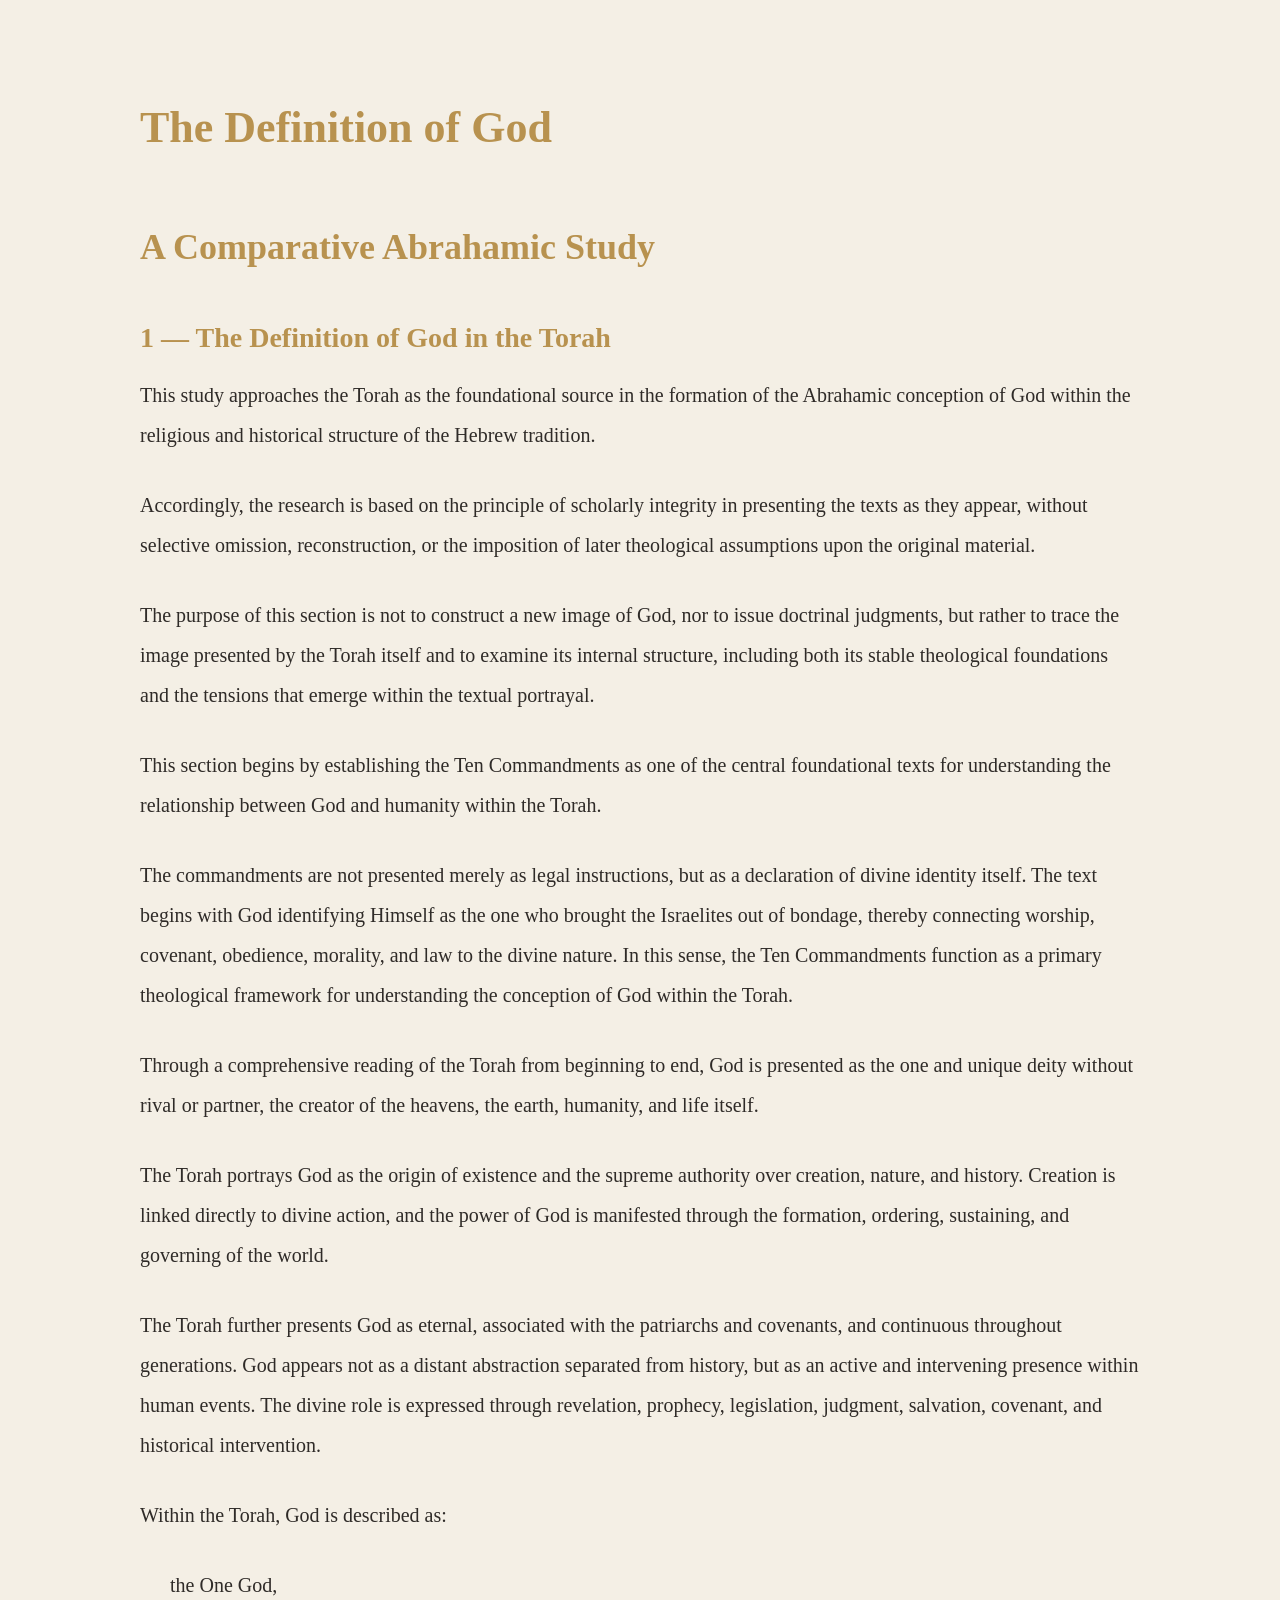
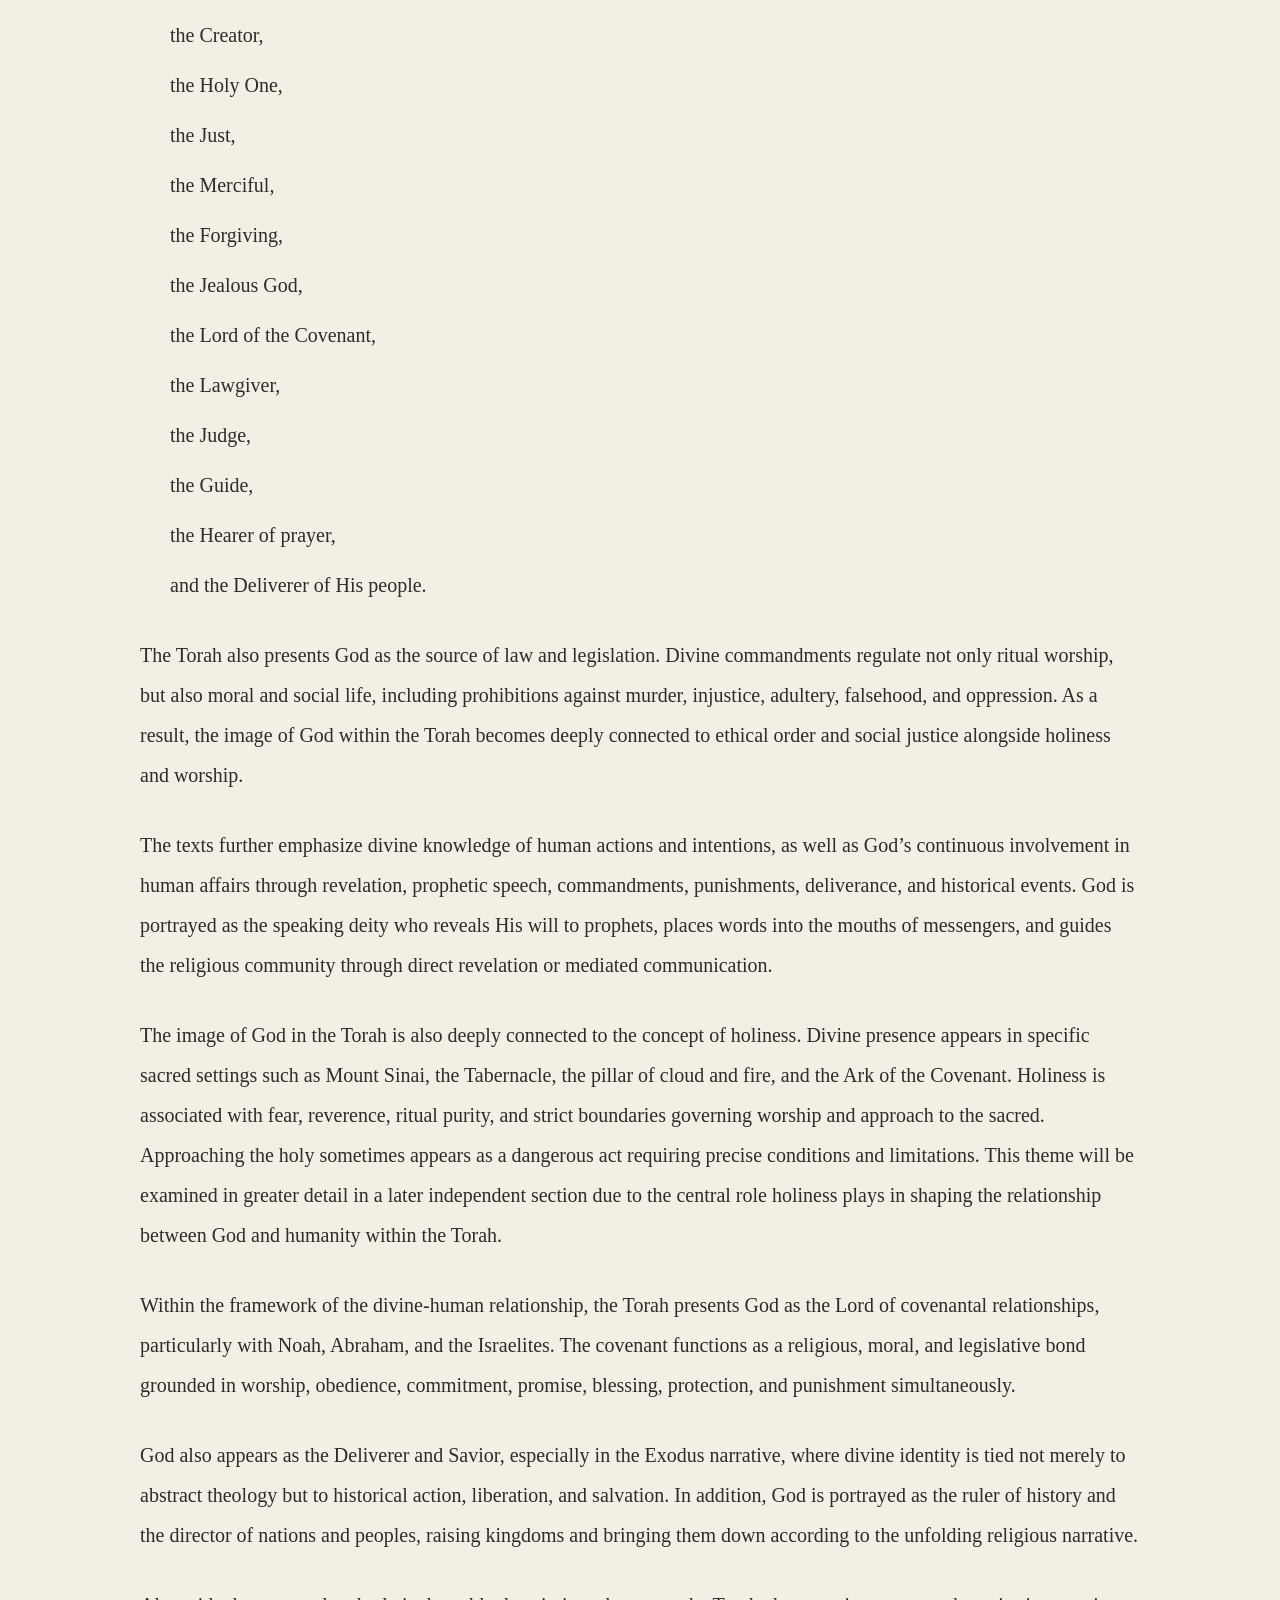
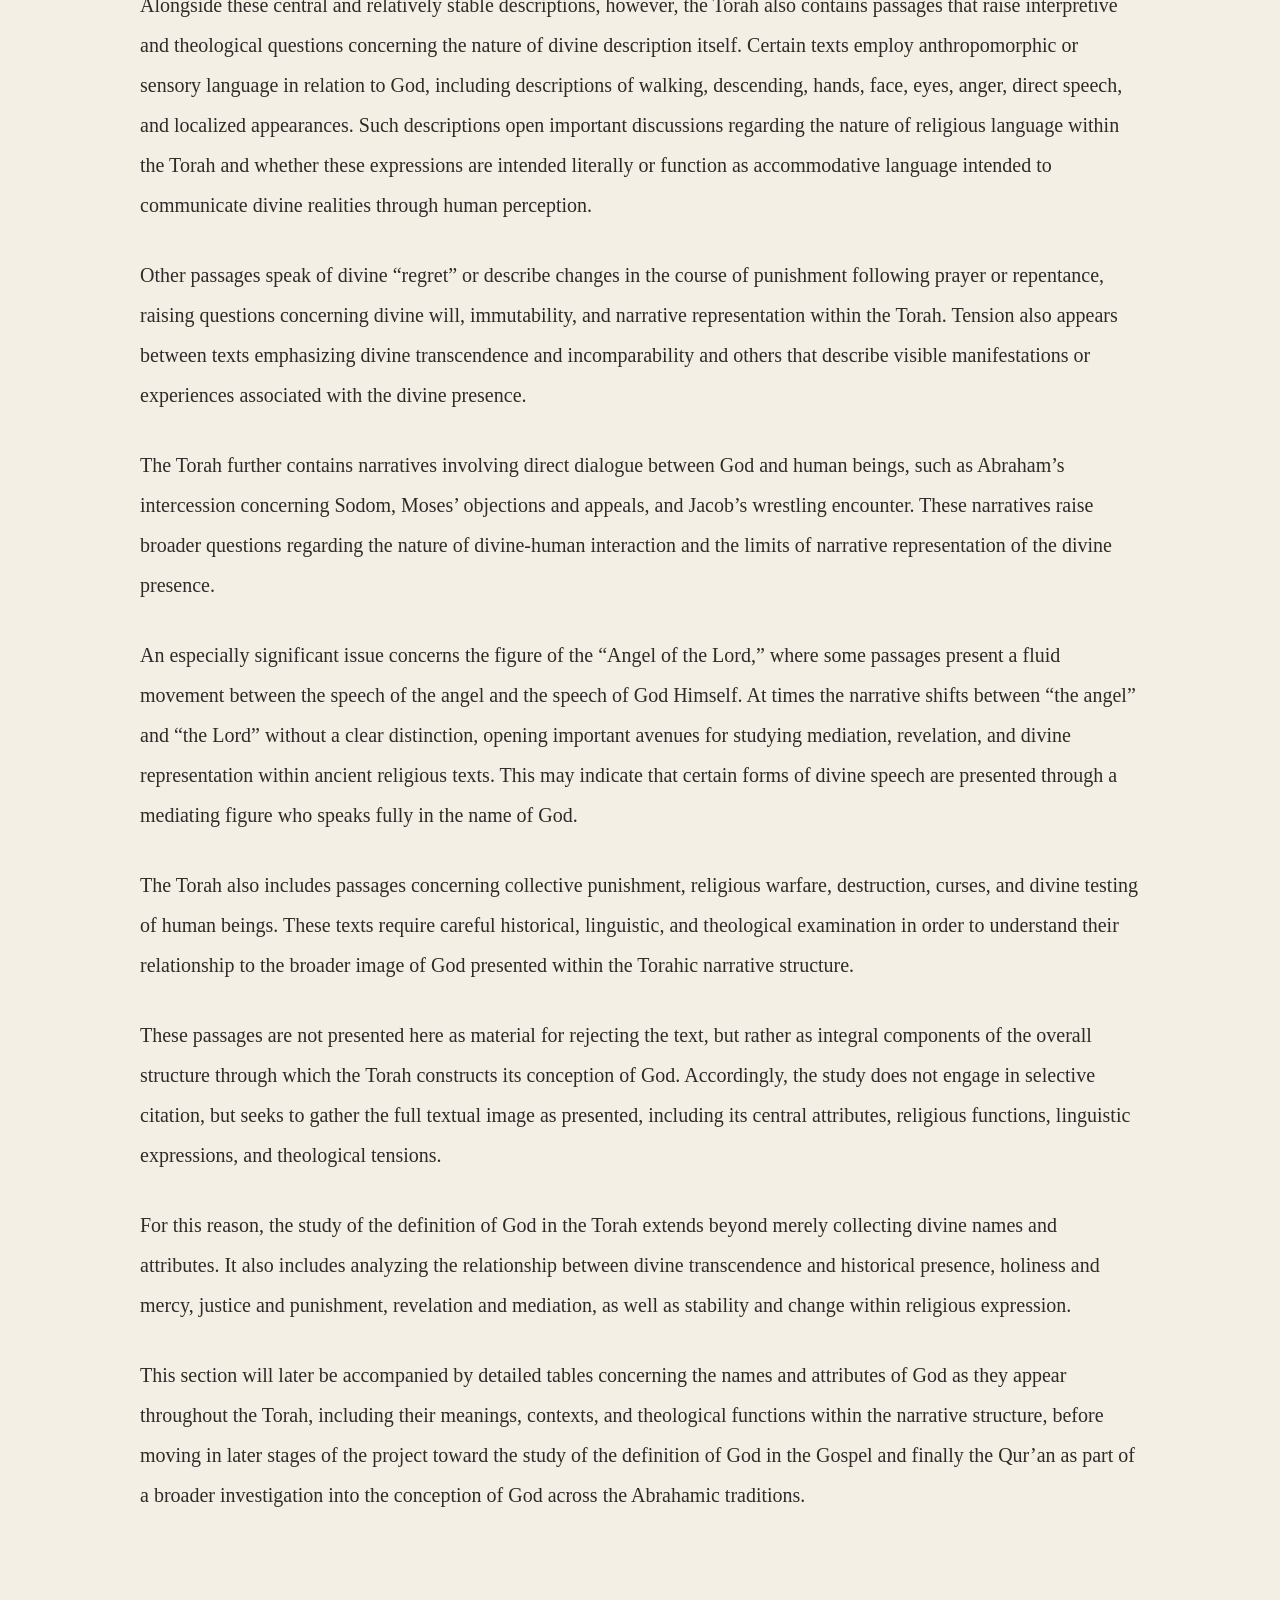
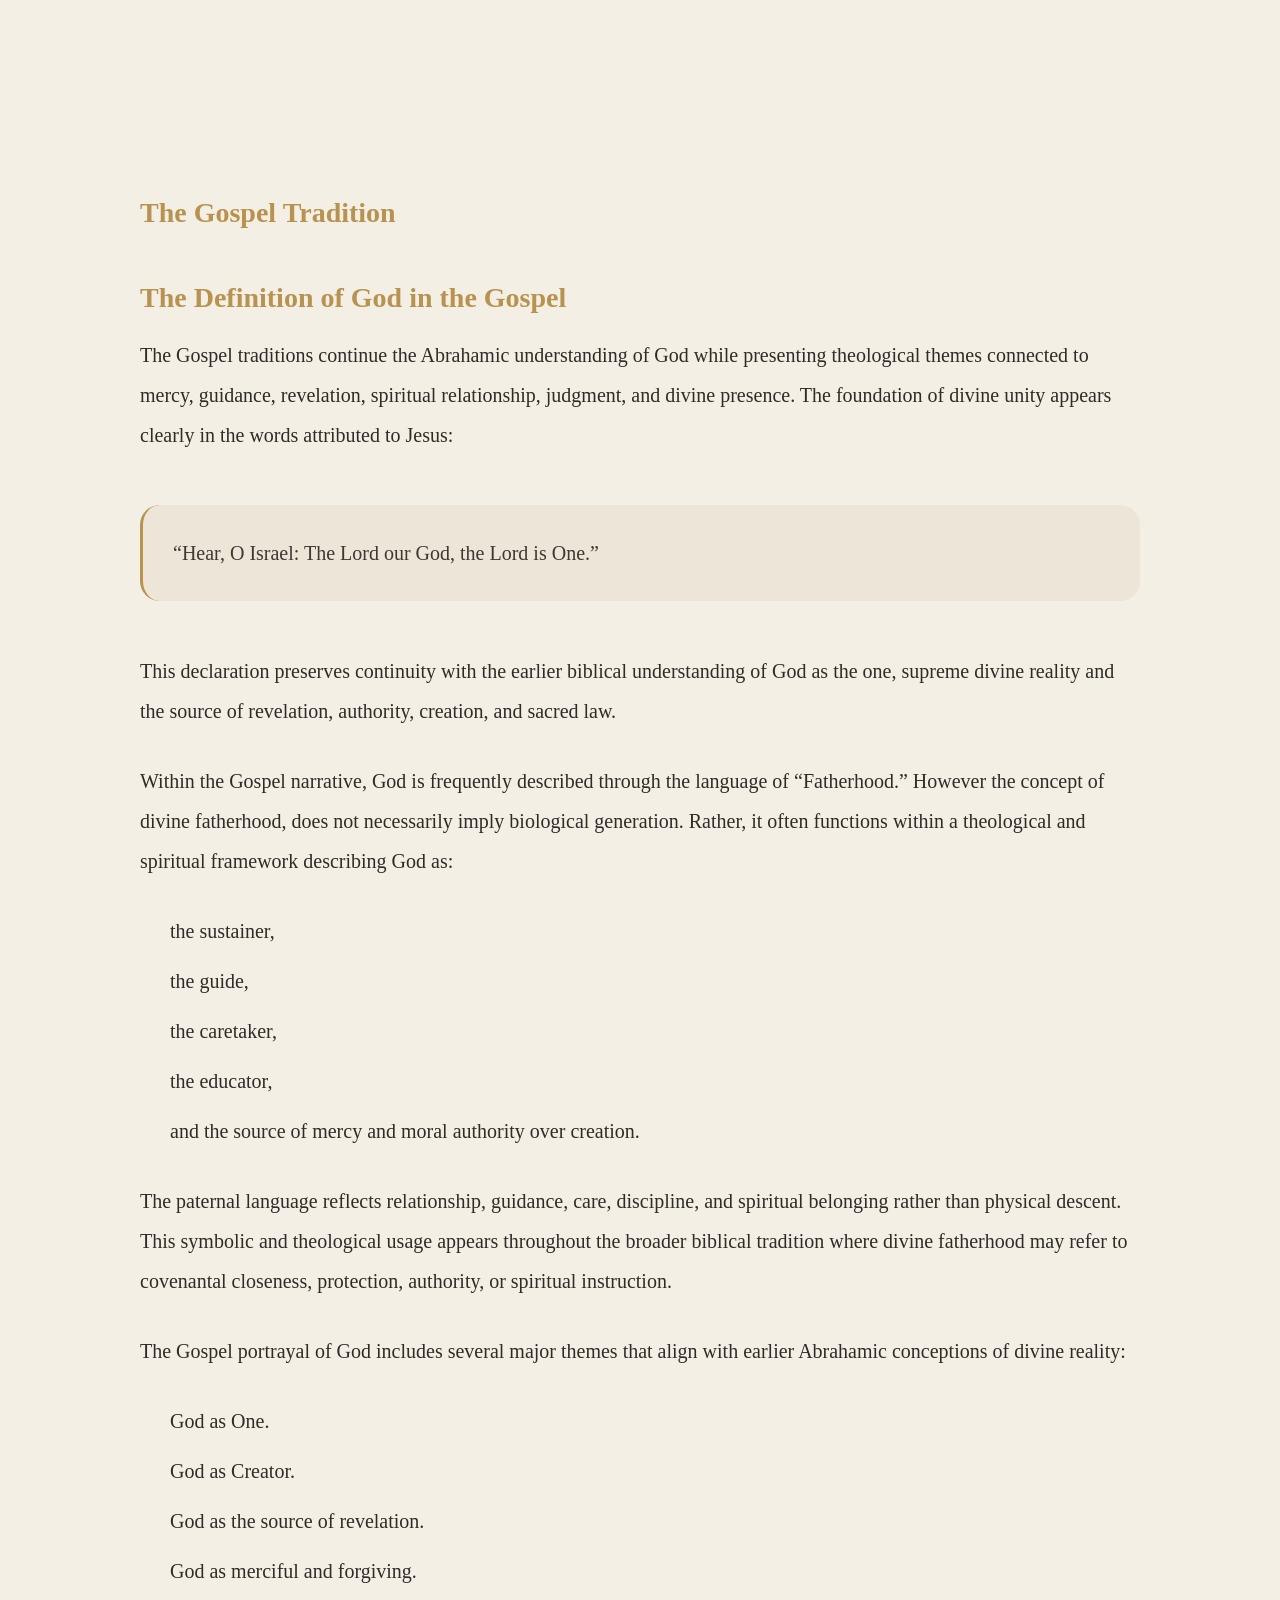
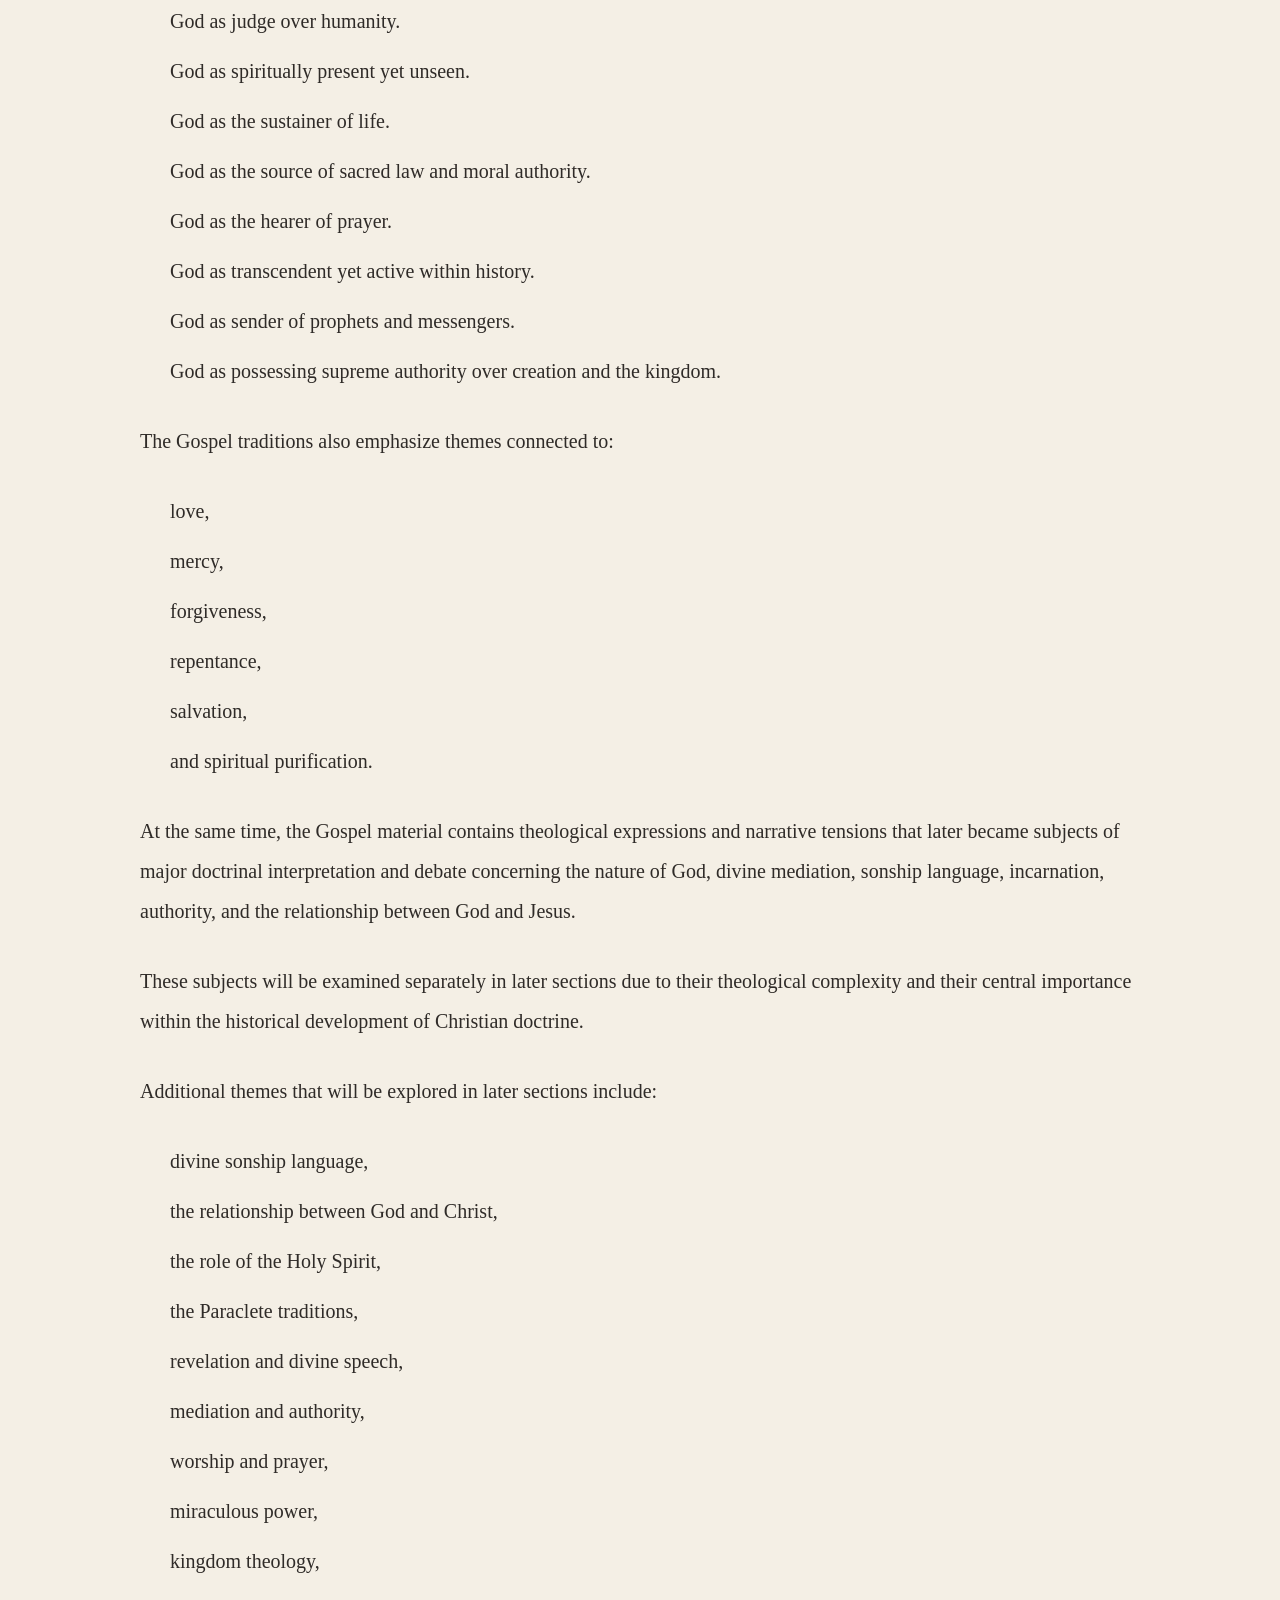
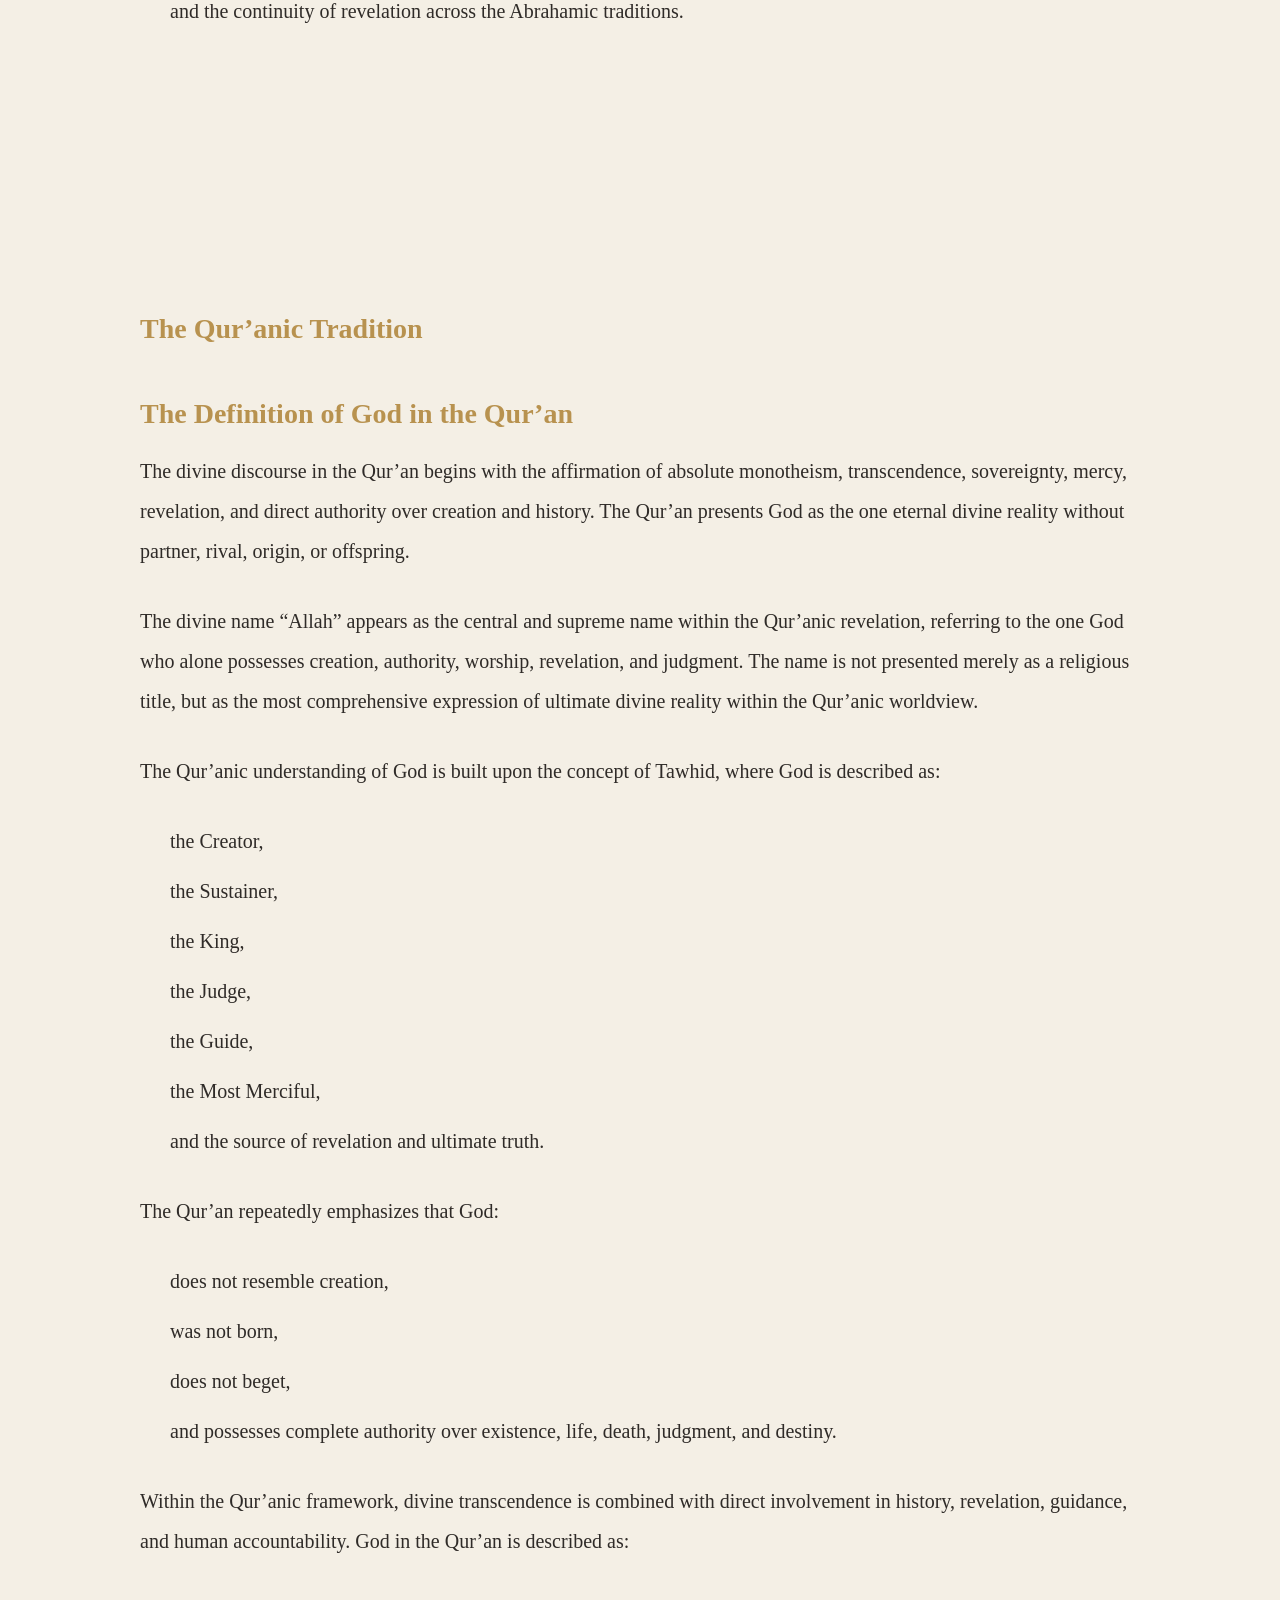
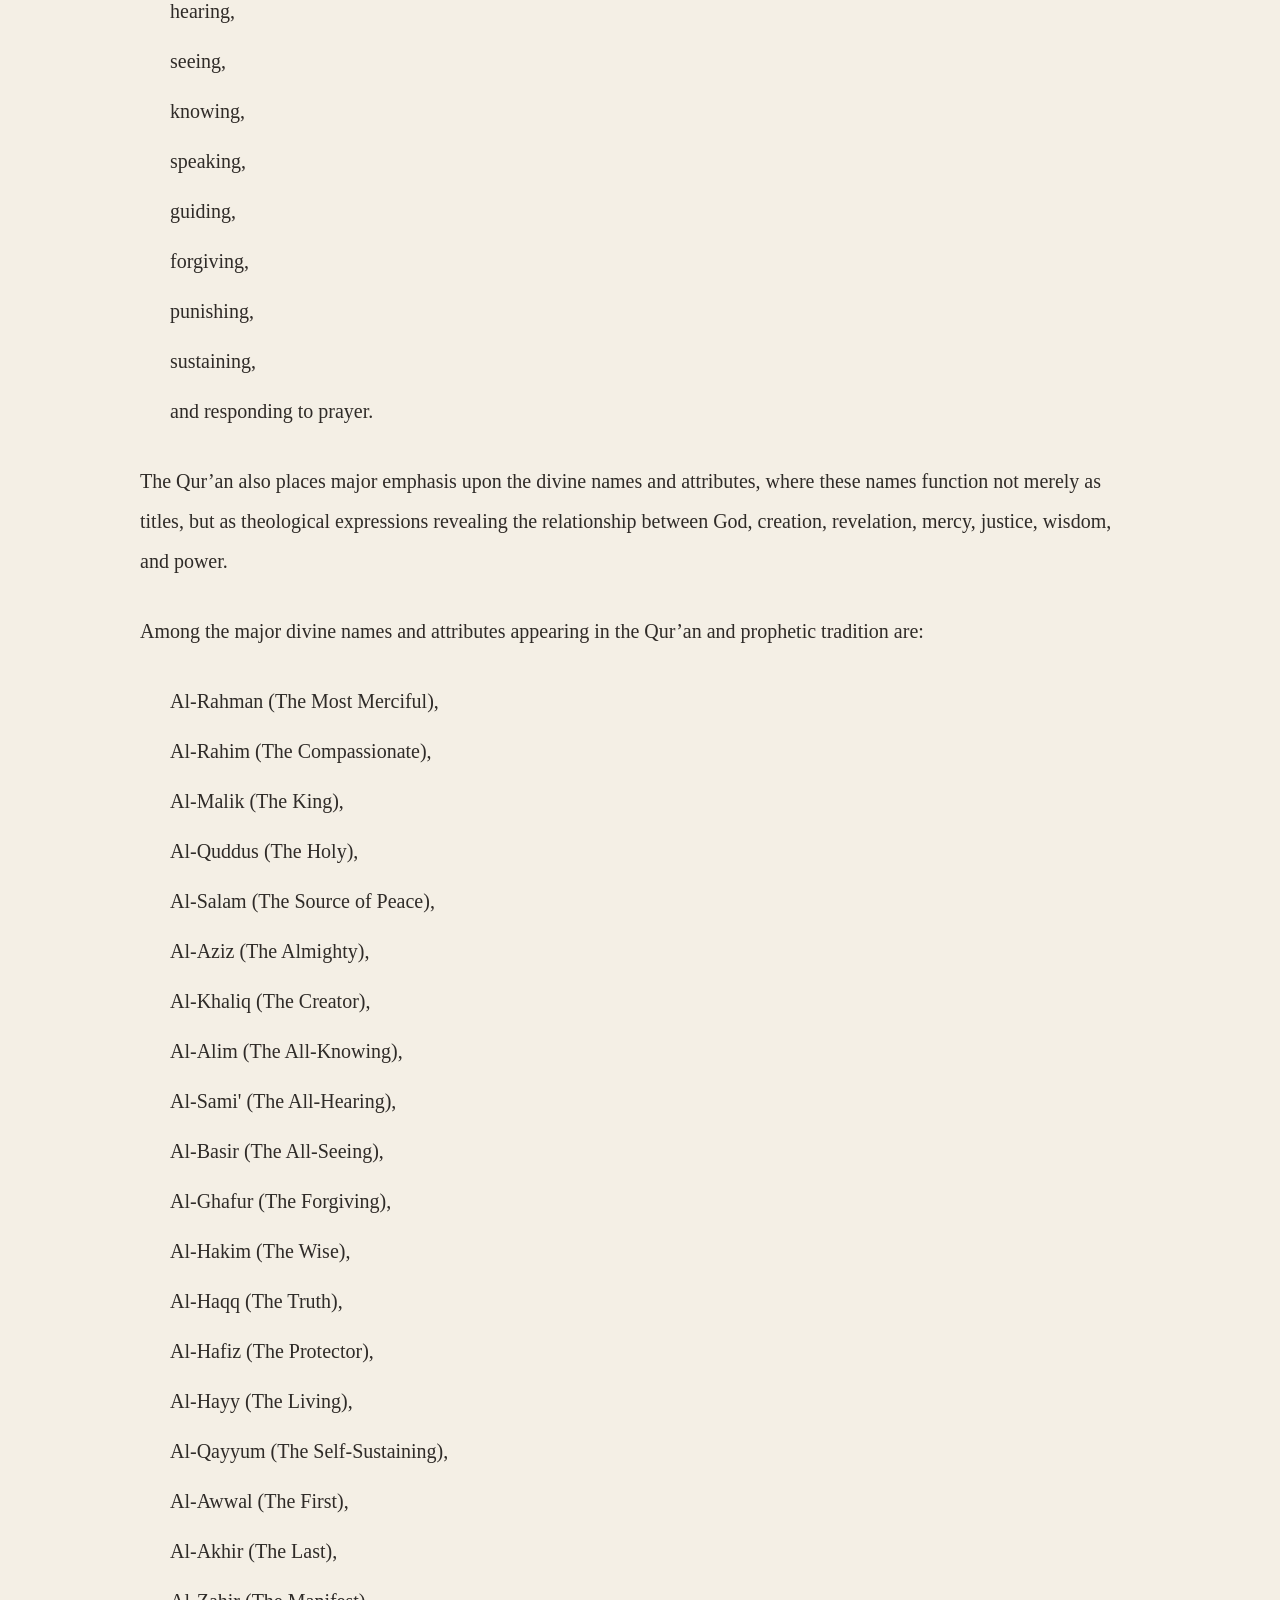
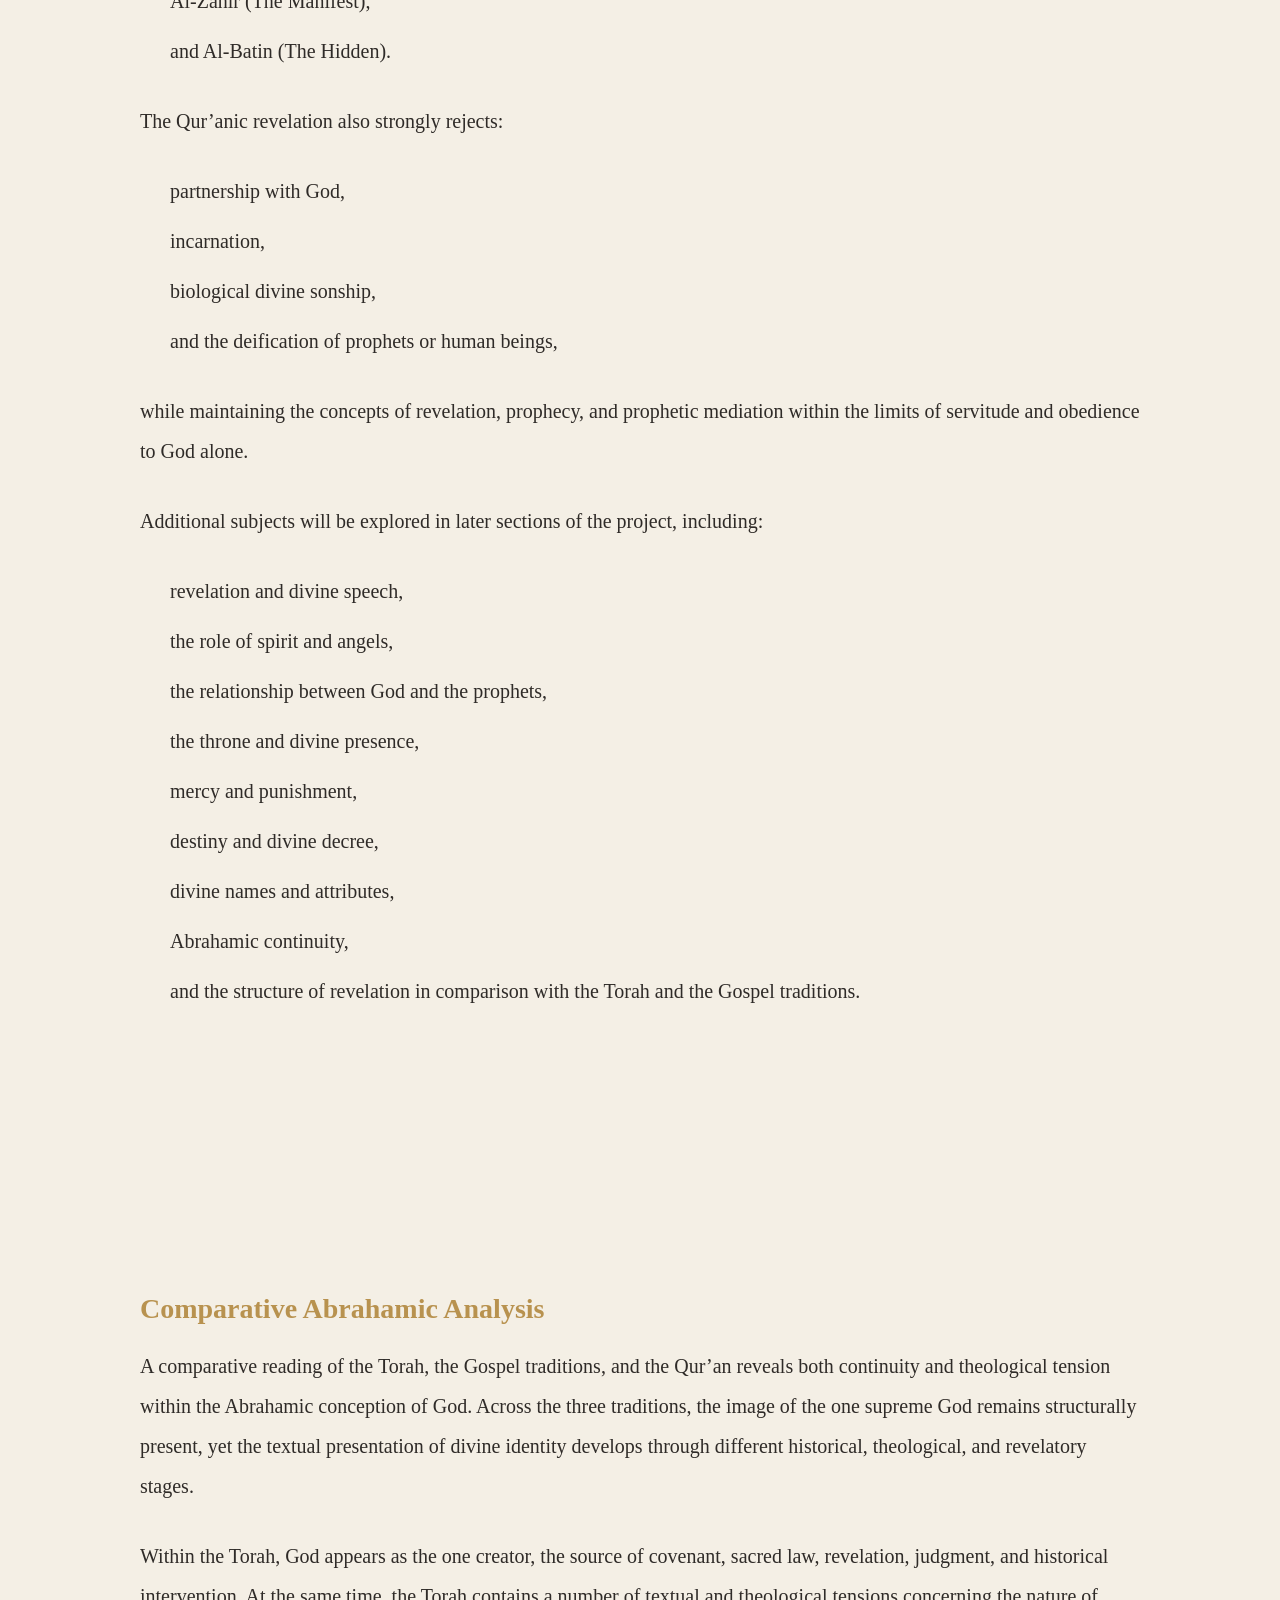
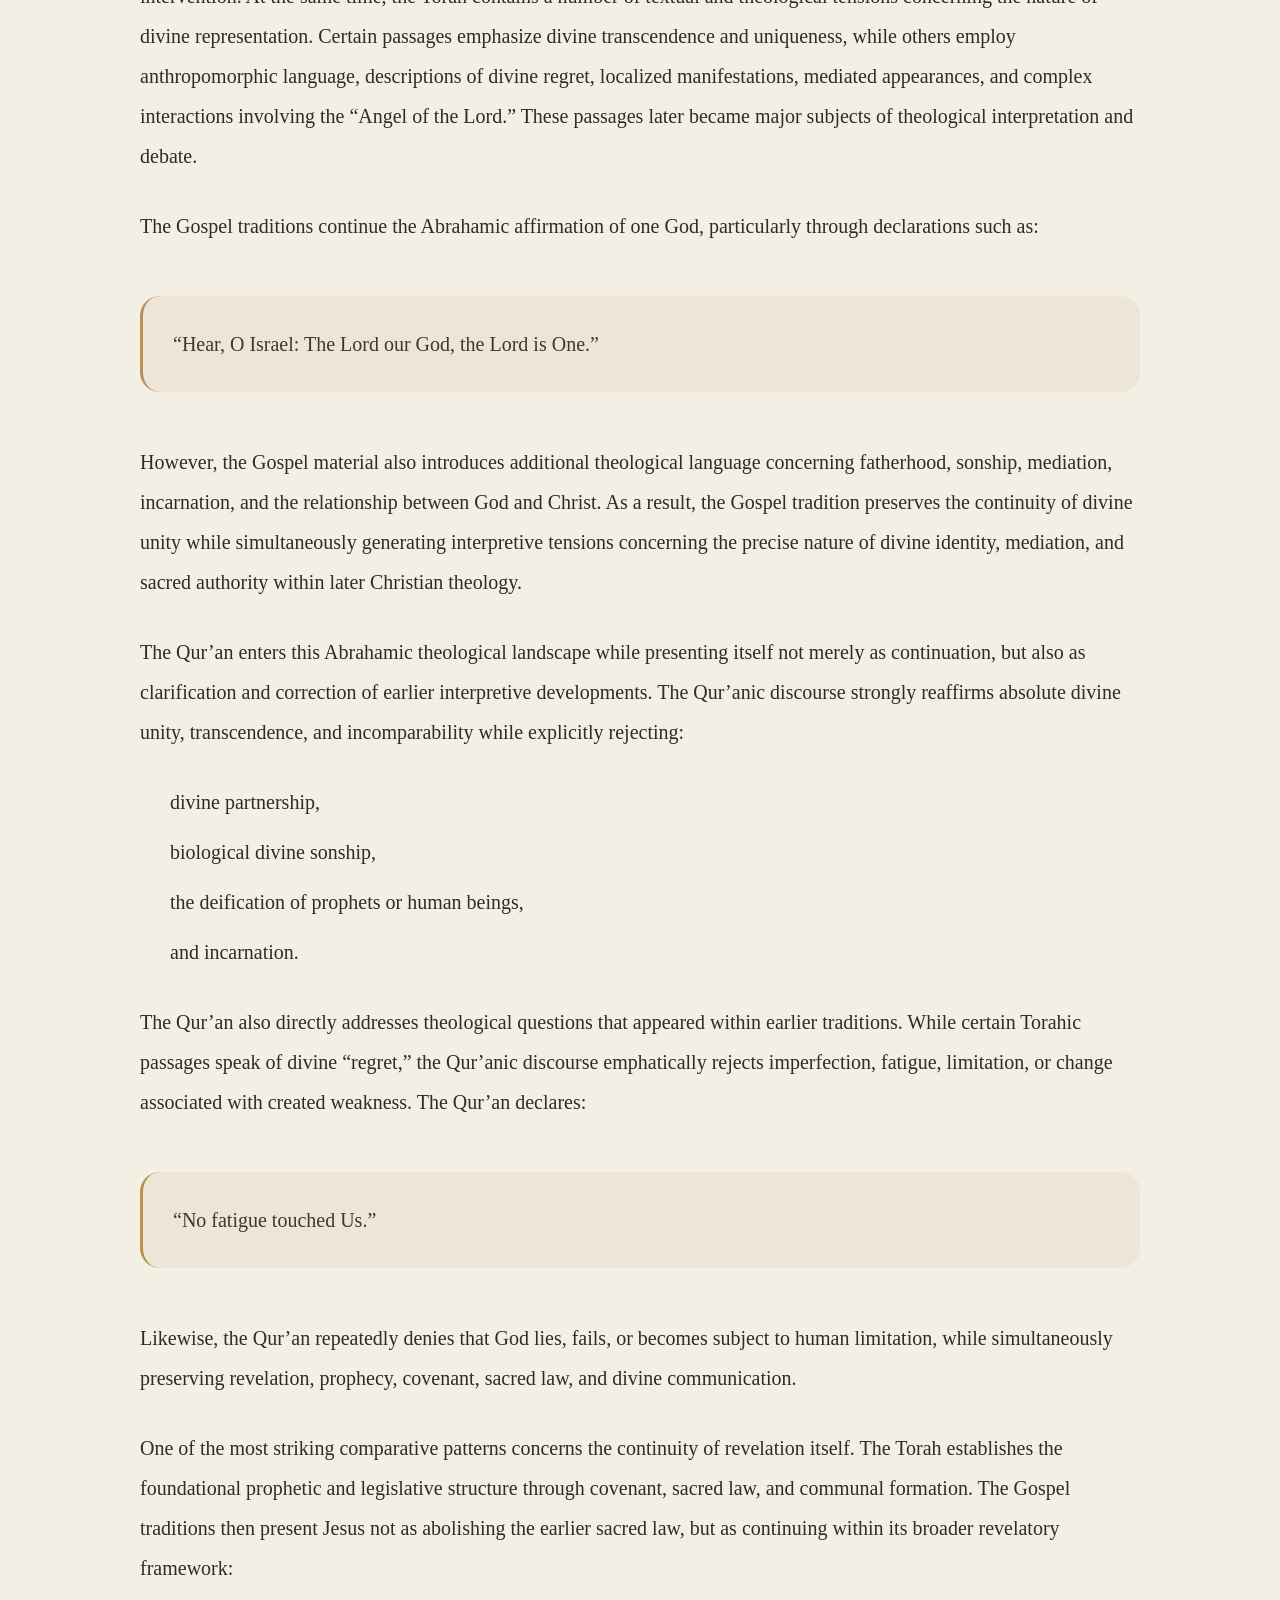
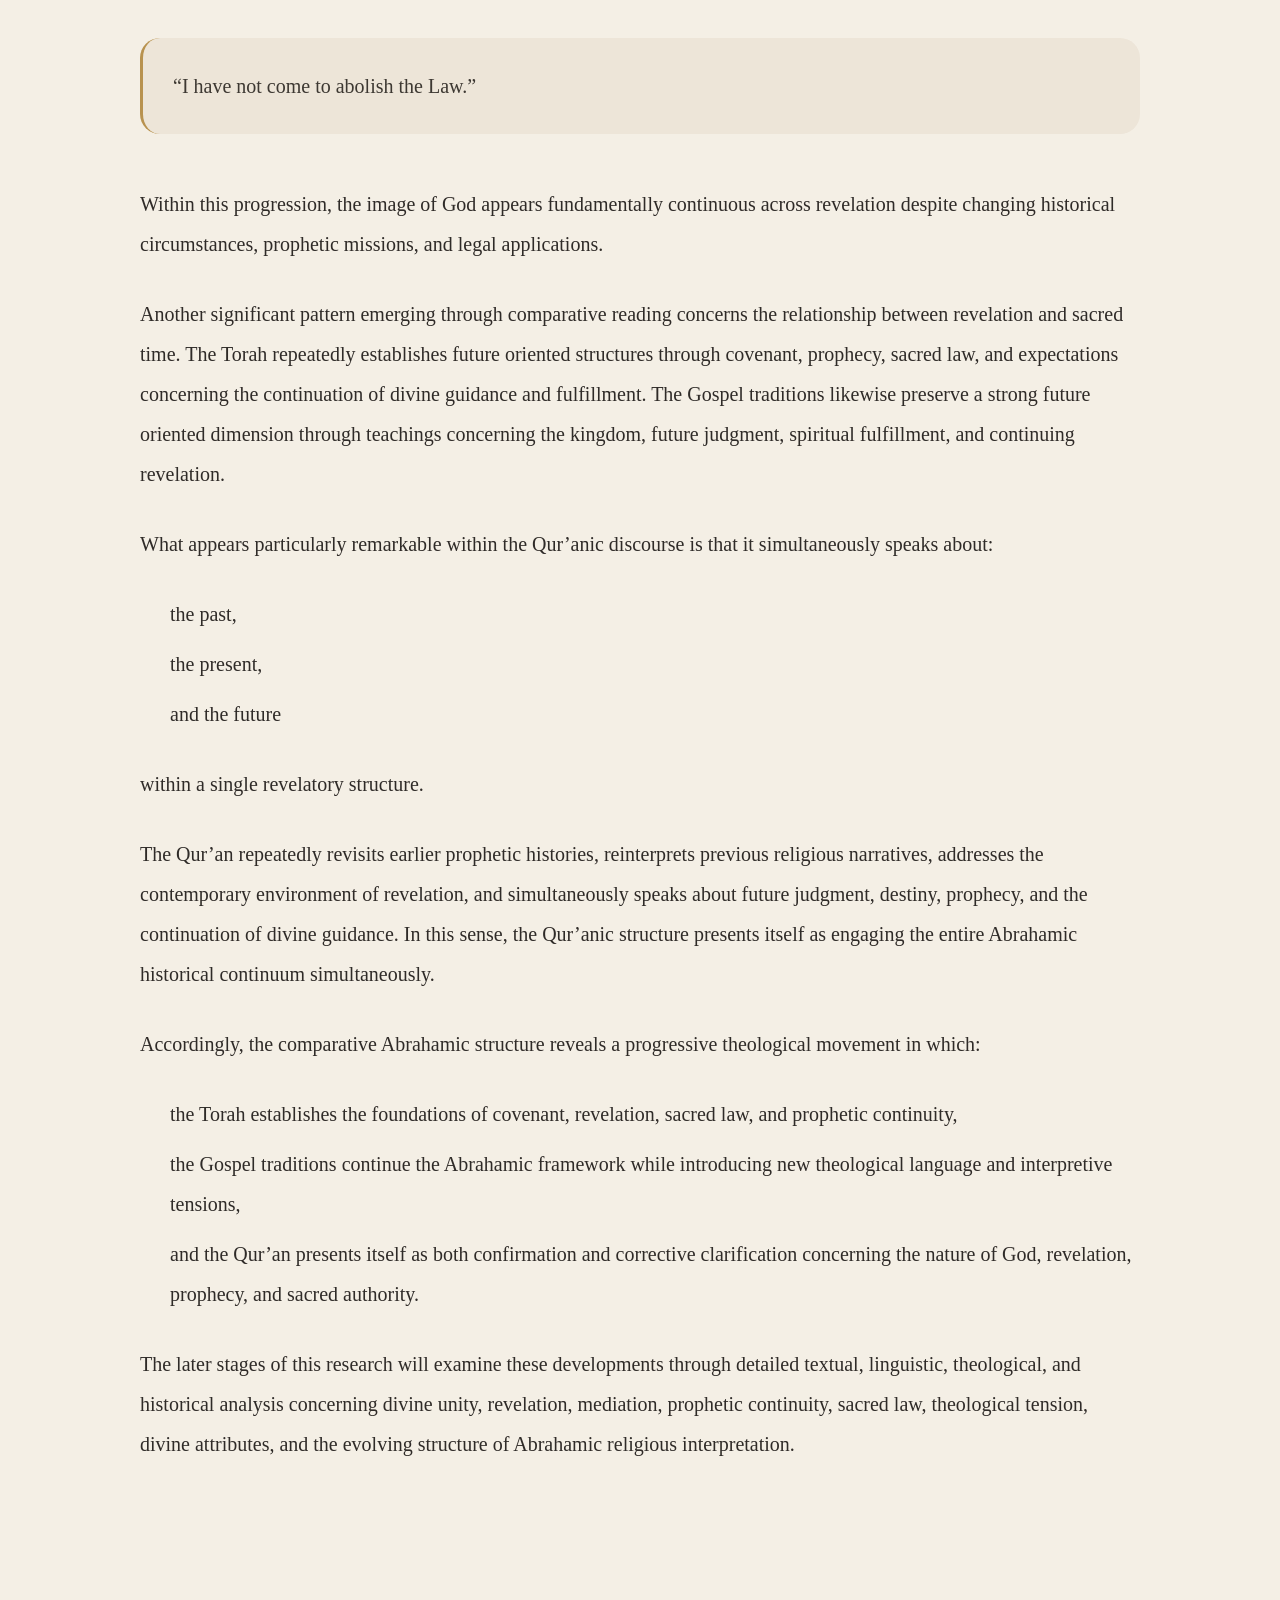
<file: research-library/definition-of-god/index.html>
<!DOCTYPE html>
<html lang="en">

<head>
  <meta charset="UTF-8" />
  <meta name="viewport" content="width=device-width, initial-scale=1.0" />

  <title>The Definition of God | H. Cumaili</title>

 <!-- CORE -->
<link rel="stylesheet" href="../../css/core/reset.css">
<link rel="stylesheet" href="../../css/core/colors.css">
<link rel="stylesheet" href="../../css/core/layout.css">
<link rel="stylesheet" href="../../css/core/typography.css">

<!-- COMPONENTS -->
<link rel="stylesheet" href="../../components/navbar.css">
<link rel="stylesheet" href="../../components/buttons.css">
<link rel="stylesheet" href="../../components/cards.css">
<link rel="stylesheet" href="../../components/footer.css">
<link rel="stylesheet" href="../../components/menu.css">
<link rel="stylesheet" href="../../components/search.css">
<link rel="stylesheet" href="../../components/sidebar.css">
<link rel="stylesheet" href="../../components/tables.css">
<link rel="stylesheet" href="../../components/animations.css">

<!-- PAGE -->
<link rel="stylesheet" href="../../pages/css/article.css">

<!-- RESPONSIVE -->
<link rel="stylesheet" href="../../responsive/mobile.css">
</head>

<body>

<section class="article-page">

  <div class="article-container">

    <h1>The Definition of God</h1>

    <h2>A Comparative Abrahamic Study</h2>

    <h3>1 — The Definition of God in the Torah</h3>

    <p>
      This study approaches the Torah as the foundational source in the formation of the Abrahamic conception of God within the religious and historical structure of the Hebrew tradition.
    </p>

    <p>
      Accordingly, the research is based on the principle of scholarly integrity in presenting the texts as they appear, without selective omission, reconstruction, or the imposition of later theological assumptions upon the original material.
    </p>

    <p>
      The purpose of this section is not to construct a new image of God, nor to issue doctrinal judgments, but rather to trace the image presented by the Torah itself and to examine its internal structure, including both its stable theological foundations and the tensions that emerge within the textual portrayal.
    </p>

    <p>
      This section begins by establishing the Ten Commandments as one of the central foundational texts for understanding the relationship between God and humanity within the Torah.
    </p>

    <p>
      The commandments are not presented merely as legal instructions, but as a declaration of divine identity itself. The text begins with God identifying Himself as the one who brought the Israelites out of bondage, thereby connecting worship, covenant, obedience, morality, and law to the divine nature. In this sense, the Ten Commandments function as a primary theological framework for understanding the conception of God within the Torah.
    </p>

    <p>
      Through a comprehensive reading of the Torah from beginning to end, God is presented as the one and unique deity without rival or partner, the creator of the heavens, the earth, humanity, and life itself.
    </p>

    <p>
      The Torah portrays God as the origin of existence and the supreme authority over creation, nature, and history. Creation is linked directly to divine action, and the power of God is manifested through the formation, ordering, sustaining, and governing of the world.
    </p>

    <p>
      The Torah further presents God as eternal, associated with the patriarchs and covenants, and continuous throughout generations. God appears not as a distant abstraction separated from history, but as an active and intervening presence within human events. The divine role is expressed through revelation, prophecy, legislation, judgment, salvation, covenant, and historical intervention.
    </p>

    <p>
      Within the Torah, God is described as:
    </p>

    <ul class="attributes-list">
      <li>the One God,</li>
      <li>the Creator,</li>
      <li>the Holy One,</li>
      <li>the Just,</li>
      <li>the Merciful,</li>
      <li>the Forgiving,</li>
      <li>the Jealous God,</li>
      <li>the Lord of the Covenant,</li>
      <li>the Lawgiver,</li>
      <li>the Judge,</li>
      <li>the Guide,</li>
      <li>the Hearer of prayer,</li>
      <li>and the Deliverer of His people.</li>
    </ul>

    <p>
      The Torah also presents God as the source of law and legislation. Divine commandments regulate not only ritual worship, but also moral and social life, including prohibitions against murder, injustice, adultery, falsehood, and oppression. As a result, the image of God within the Torah becomes deeply connected to ethical order and social justice alongside holiness and worship.
    </p>

    <p>
      The texts further emphasize divine knowledge of human actions and intentions, as well as God’s continuous involvement in human affairs through revelation, prophetic speech, commandments, punishments, deliverance, and historical events. God is portrayed as the speaking deity who reveals His will to prophets, places words into the mouths of messengers, and guides the religious community through direct revelation or mediated communication.
    </p>

    <p>
      The image of God in the Torah is also deeply connected to the concept of holiness. Divine presence appears in specific sacred settings such as Mount Sinai, the Tabernacle, the pillar of cloud and fire, and the Ark of the Covenant. Holiness is associated with fear, reverence, ritual purity, and strict boundaries governing worship and approach to the sacred. Approaching the holy sometimes appears as a dangerous act requiring precise conditions and limitations. This theme will be examined in greater detail in a later independent section due to the central role holiness plays in shaping the relationship between God and humanity within the Torah.
    </p>

    <p>
      Within the framework of the divine-human relationship, the Torah presents God as the Lord of covenantal relationships, particularly with Noah, Abraham, and the Israelites. The covenant functions as a religious, moral, and legislative bond grounded in worship, obedience, commitment, promise, blessing, protection, and punishment simultaneously.
    </p>

    <p>
      God also appears as the Deliverer and Savior, especially in the Exodus narrative, where divine identity is tied not merely to abstract theology but to historical action, liberation, and salvation. In addition, God is portrayed as the ruler of history and the director of nations and peoples, raising kingdoms and bringing them down according to the unfolding religious narrative.
    </p>

    <p>
      Alongside these central and relatively stable descriptions, however, the Torah also contains passages that raise interpretive and theological questions concerning the nature of divine description itself. Certain texts employ anthropomorphic or sensory language in relation to God, including descriptions of walking, descending, hands, face, eyes, anger, direct speech, and localized appearances. Such descriptions open important discussions regarding the nature of religious language within the Torah and whether these expressions are intended literally or function as accommodative language intended to communicate divine realities through human perception.
    </p>

    <p>
      Other passages speak of divine “regret” or describe changes in the course of punishment following prayer or repentance, raising questions concerning divine will, immutability, and narrative representation within the Torah. Tension also appears between texts emphasizing divine transcendence and incomparability and others that describe visible manifestations or experiences associated with the divine presence.
    </p>

    <p>
      The Torah further contains narratives involving direct dialogue between God and human beings, such as Abraham’s intercession concerning Sodom, Moses’ objections and appeals, and Jacob’s wrestling encounter. These narratives raise broader questions regarding the nature of divine-human interaction and the limits of narrative representation of the divine presence.
    </p>

    <p>
      An especially significant issue concerns the figure of the “Angel of the Lord,” where some passages present a fluid movement between the speech of the angel and the speech of God Himself. At times the narrative shifts between “the angel” and “the Lord” without a clear distinction, opening important avenues for studying mediation, revelation, and divine representation within ancient religious texts. This may indicate that certain forms of divine speech are presented through a mediating figure who speaks fully in the name of God.
    </p>

    <p>
      The Torah also includes passages concerning collective punishment, religious warfare, destruction, curses, and divine testing of human beings. These texts require careful historical, linguistic, and theological examination in order to understand their relationship to the broader image of God presented within the Torahic narrative structure.
    </p>

    <p>
      These passages are not presented here as material for rejecting the text, but rather as integral components of the overall structure through which the Torah constructs its conception of God. Accordingly, the study does not engage in selective citation, but seeks to gather the full textual image as presented, including its central attributes, religious functions, linguistic expressions, and theological tensions.
    </p>

    <p>
      For this reason, the study of the definition of God in the Torah extends beyond merely collecting divine names and attributes. It also includes analyzing the relationship between divine transcendence and historical presence, holiness and mercy, justice and punishment, revelation and mediation, as well as stability and change within religious expression.
    </p>

    <p>
      This section will later be accompanied by detailed tables concerning the names and attributes of God as they appear throughout the Torah, including their meanings, contexts, and theological functions within the narrative structure, before moving in later stages of the project toward the study of the definition of God in the Gospel and finally the Qur’an as part of a broader investigation into the conception of God across the Abrahamic traditions.
    </p>

  </div>

</section>

</body>

</html>


<!-- =========================
SECTION DIVIDER
========================= -->

<section class="article-page">

  <div class="article-container">
  
 <h3>The Gospel Tradition</h3>

  <div class="divider-line"></div>

  <h3>The Definition of God in the Gospel</h3>

  <p>
    The Gospel traditions continue the Abrahamic understanding of God while presenting theological themes connected to mercy, guidance,
    revelation, spiritual relationship, judgment, and divine presence. The foundation of divine unity appears clearly in the words attributed to Jesus:
  </p>

  <blockquote>
    “Hear, O Israel: The Lord our God, the Lord is One.”
  </blockquote>

  <p>
    This declaration preserves continuity with the earlier biblical understanding of God as the one,
    supreme divine reality and the source of revelation, authority, creation, and sacred law.
  </p>

  <p>
    Within the Gospel narrative, God is frequently described through the language of “Fatherhood.” However the concept of divine fatherhood,
    does not necessarily imply biological generation. Rather, it often functions within a theological and spiritual framework describing God as:
  </p>

  <ul class="attributes-list">
    <li>the sustainer,</li>
    <li>the guide,</li>
    <li>the caretaker,</li>
    <li>the educator,</li>
    <li>and the source of mercy and moral authority over creation.</li>
  </ul>

  <p>
    The paternal language reflects relationship, guidance, care, discipline, and spiritual belonging rather than physical descent.
    This symbolic and theological usage appears throughout the broader biblical tradition where divine fatherhood may refer to covenantal closeness, protection, authority, or spiritual instruction.
  </p>

  <p>
    The Gospel portrayal of God includes several major themes that align with earlier Abrahamic conceptions of divine reality:
  </p>

  <ul class="attributes-list">
    <li>God as One.</li>
    <li>God as Creator.</li>
    <li>God as the source of revelation.</li>
    <li>God as merciful and forgiving.</li>
    <li>God as judge over humanity.</li>
    <li>God as spiritually present yet unseen.</li>
    <li>God as the sustainer of life.</li>
    <li>God as the source of sacred law and moral authority.</li>
    <li>God as the hearer of prayer.</li>
    <li>God as transcendent yet active within history.</li>
    <li>God as sender of prophets and messengers.</li>
    <li>God as possessing supreme authority over creation and the kingdom.</li>
  </ul>

  <p>
    The Gospel traditions also emphasize themes connected to:
  </p>

  <ul class="attributes-list">
    <li>love,</li>
    <li>mercy,</li>
    <li>forgiveness,</li>
    <li>repentance,</li>
    <li>salvation,</li>
    <li>and spiritual purification.</li>
  </ul>

  <p>
    At the same time, the Gospel material contains theological expressions and narrative tensions that later became subjects of major doctrinal interpretation and debate concerning the nature of God,
    divine mediation, sonship language, incarnation, authority, and the relationship between God and Jesus.
  </p>

  <p>
    These subjects will be examined separately in later sections due to their theological complexity and their central importance within the historical development of Christian doctrine.
  </p>

  <p>
    Additional themes that will be explored in later sections include:
  </p>

  <ul class="attributes-list">
    <li>divine sonship language,</li>
    <li>the relationship between God and Christ,</li>
    <li>the role of the Holy Spirit,</li>
    <li>the Paraclete traditions,</li>
    <li>revelation and divine speech,</li>
    <li>mediation and authority,</li>
    <li>worship and prayer,</li>
    <li>miraculous power,</li>
    <li>kingdom theology,</li>
    <li>and the continuity of revelation across the Abrahamic traditions.</li>
  </div>

</section>

</body>

</html>
<!-- =========================
SECTION DIVIDER
========================= -->
<section class="article-page">

  <div class="article-container">

 <h3>The Qur’anic Tradition</h3>
  <div class="divider-line"></div>
    

  <h3>The Definition of God in the Qur’an</h3>

  <p>
    The divine discourse in the Qur’an begins with the affirmation of absolute monotheism, transcendence, sovereignty, mercy, revelation,
    and direct authority over creation and history. The Qur’an presents God as the one eternal divine reality without partner, rival, origin, or offspring.
  </p>

  <p>
    The divine name “Allah” appears as the central and supreme name within the Qur’anic revelation, referring to the one God who alone possesses creation,
    authority, worship, revelation, and judgment. The name is not presented merely as a religious title, but as the most comprehensive expression of ultimate divine reality within the Qur’anic worldview.
  </p>

  <p>
    The Qur’anic understanding of God is built upon the concept of Tawhid, where God is described as:
  </p>

  <ul class="attributes-list">
    <li>the Creator,</li>
    <li>the Sustainer,</li>
    <li>the King,</li>
    <li>the Judge,</li>
    <li>the Guide,</li>
    <li>the Most Merciful,</li>
    <li>and the source of revelation and ultimate truth.</li>
  </ul>

  <p>
    The Qur’an repeatedly emphasizes that God:
  </p>

  <ul class="attributes-list">
    <li>does not resemble creation,</li>
    <li>was not born,</li>
    <li>does not beget,</li>
    <li>and possesses complete authority over existence, life, death, judgment, and destiny.</li>
  </ul>

  <p>
    Within the Qur’anic framework, divine transcendence is combined with direct involvement in history, 
    revelation, guidance, and human accountability. God in the Qur’an is described as:
  </p>

  <ul class="attributes-list">
    <li>hearing,</li>
    <li>seeing,</li>
    <li>knowing,</li>
    <li>speaking,</li>
    <li>guiding,</li>
    <li>forgiving,</li>
    <li>punishing,</li>
    <li>sustaining,</li>
    <li>and responding to prayer.</li>
  </ul>

  <p>
    The Qur’an also places major emphasis upon the divine names and attributes, where these names function not merely as titles,
    but as theological expressions revealing the relationship between God, creation, revelation, mercy, justice, wisdom, and power.
  </p>

  <p>
    Among the major divine names and attributes appearing in the Qur’an and prophetic tradition are:
  </p>

  <ul class="attributes-list">
    <li>Al-Rahman (The Most Merciful),</li>
    <li>Al-Rahim (The Compassionate),</li>
    <li>Al-Malik (The King),</li>
    <li>Al-Quddus (The Holy),</li>
    <li>Al-Salam (The Source of Peace),</li>
    <li>Al-Aziz (The Almighty),</li>
    <li>Al-Khaliq (The Creator),</li>
    <li>Al-Alim (The All-Knowing),</li>
    <li>Al-Sami' (The All-Hearing),</li>
    <li>Al-Basir (The All-Seeing),</li>
    <li>Al-Ghafur (The Forgiving),</li>
    <li>Al-Hakim (The Wise),</li>
    <li>Al-Haqq (The Truth),</li>
    <li>Al-Hafiz (The Protector),</li>
    <li>Al-Hayy (The Living),</li>
    <li>Al-Qayyum (The Self-Sustaining),</li>
    <li>Al-Awwal (The First),</li>
    <li>Al-Akhir (The Last),</li>
    <li>Al-Zahir (The Manifest),</li>
    <li>and Al-Batin (The Hidden).</li>
  </ul>

  <p>
    The Qur’anic revelation also strongly rejects:
  </p>

  <ul class="attributes-list">
    <li>partnership with God,</li>
    <li>incarnation,</li>
    <li>biological divine sonship,</li>
    <li>and the deification of prophets or human beings,</li>
  </ul>

  <p>
    while maintaining the concepts of revelation, prophecy,
    and prophetic mediation within the limits of servitude and obedience to God alone.
  </p>

  <p>
    Additional subjects will be explored in later sections of the project, including:
  </p>

  <ul class="attributes-list">
    <li>revelation and divine speech,</li>
    <li>the role of spirit and angels,</li>
    <li>the relationship between God and the prophets,</li>
    <li>the throne and divine presence,</li>
    <li>mercy and punishment,</li>
    <li>destiny and divine decree,</li>
    <li>divine names and attributes,</li>
    <li>Abrahamic continuity,</li>
    <li>and the structure of revelation in comparison with the Torah and the Gospel traditions.</li>
</section>

</body>

</html>
<!-- =========================
SECTION DIVIDER
========================= -->
<section class="article-page">

  <div class="article-container">
  <h3>Comparative Abrahamic Analysis</h3>
  <p>
A comparative reading of the Torah, the Gospel traditions, and the Qur’an reveals both continuity and theological tension within the Abrahamic conception of God.
  Across the three traditions, the image of the one supreme God remains structurally present, yet the textual presentation of divine identity develops through different historical, theological, and revelatory stages.
</p>
  <p>
Within the Torah, God appears as the one creator, the source of covenant, sacred law, revelation, judgment, and historical intervention.
  At the same time, the Torah contains a number of textual and theological tensions concerning the nature of divine representation. 
  Certain passages emphasize divine transcendence and uniqueness, while others employ anthropomorphic language, descriptions of divine regret,
  localized manifestations, mediated appearances, and complex interactions involving the “Angel of the Lord.” These passages later became major subjects of theological interpretation and debate.
</p>
  <p>
The Gospel traditions continue the Abrahamic affirmation of one God, particularly through declarations such as:
</p>
  <blockquote>
“Hear, O Israel: The Lord our God, the Lord is One.”
</blockquote><p>
However, the Gospel material also introduces additional theological language concerning fatherhood, sonship, mediation, incarnation,
  and the relationship between God and Christ. As a result,
  the Gospel tradition preserves the continuity of divine unity while simultaneously generating interpretive tensions concerning the precise nature of divine identity, 
  mediation, and sacred authority within later Christian theology.
</p>
  <p>
The Qur’an enters this Abrahamic theological landscape while presenting itself not merely as continuation, but also as clarification and correction of earlier interpretive developments.
  The Qur’anic discourse strongly reaffirms absolute divine unity, transcendence, and incomparability while explicitly rejecting:
</p>
  <ul class="attributes-list">
<li>divine partnership,</li>
<li>biological divine sonship,</li>
<li>the deification of prophets or human beings,</li>
<li>and incarnation.</li>
</ul>
  <p>
The Qur’an also directly addresses theological questions that appeared within earlier traditions.
  While certain Torahic passages speak of divine “regret,” the Qur’anic discourse emphatically rejects imperfection,
  fatigue, limitation, or change associated with created weakness. The Qur’an declares:
</p>
  <blockquote>
“No fatigue touched Us.”
</blockquote><p>
Likewise, the Qur’an repeatedly denies that God lies, fails, or becomes subject to human limitation, 
  while simultaneously preserving revelation, prophecy, covenant, sacred law, and divine communication.
</p>
  <p>
One of the most striking comparative patterns concerns the continuity of revelation itself. 
  The Torah establishes the foundational prophetic and legislative structure through covenant, sacred law, and communal formation. 
  The Gospel traditions then present Jesus not as abolishing the earlier sacred law, but as continuing within its broader revelatory framework:
</p>
  <blockquote>
“I have not come to abolish the Law.”
</blockquote>
  <p>
Within this progression, the image of God appears fundamentally continuous across revelation despite changing historical circumstances, 
  prophetic missions, and legal applications.
</p>
  <p>
Another significant pattern emerging through comparative reading concerns the relationship between revelation and sacred time.
  The Torah repeatedly establishes future oriented structures through covenant, prophecy, sacred law, 
  and expectations concerning the continuation of divine guidance and fulfillment. 
  The Gospel traditions likewise preserve a strong future oriented dimension through teachings concerning the kingdom,
  future judgment, spiritual fulfillment, and continuing revelation.
</p>
  <p>
What appears particularly remarkable within the Qur’anic discourse is that it simultaneously speaks about:
</p>
  <ul class="attributes-list">
<li>the past,</li>
<li>the present,</li>
<li>and the future</li>
</ul>
  <p>
within a single revelatory structure.
</p>
  <p>
The Qur’an repeatedly revisits earlier prophetic histories, reinterprets previous religious narratives,
  addresses the contemporary environment of revelation, and simultaneously speaks about future judgment,
  destiny, prophecy, and the continuation of divine guidance. In this sense, 
  the Qur’anic structure presents itself as engaging the entire Abrahamic historical continuum simultaneously.
</p>
  <p>
Accordingly, the comparative Abrahamic structure reveals a progressive theological movement in which:
</p>
  <ul class="attributes-list">
<li>the Torah establishes the foundations of covenant, revelation, sacred law, and prophetic continuity,</li>
<li>the Gospel traditions continue the Abrahamic framework while introducing new theological language and interpretive tensions,</li>
<li>and the Qur’an presents itself as both confirmation and corrective clarification concerning the nature of God, revelation, prophecy, and sacred authority.</li>
</ul>
  <p>
The later stages of this research will examine these developments through detailed textual,
  linguistic, theological, and historical analysis concerning divine unity, revelation,
  mediation, prophetic continuity, sacred law, theological tension, divine attributes, and the evolving structure of Abrahamic religious interpretation.
</p>
</section>
<!-- =========================
COMPARATIVE TABLE
========================= -->

<section class="comparison-table-section">

  <div class="comparison-container">

    <!-- MINI LABEL -->

    <span class="section-mini">

      Comparative Table

    </span>


    <!-- TITLE -->

    <h2>

      The Definition of God Across the Abrahamic Traditions

    </h2>


    <!-- DESCRIPTION -->

    <p>

      A comparative theological overview
      examining how the Abrahamic traditions
      describe divine identity,
      revelation,
      continuity,
      sacred law,
      prophetic mediation,
      and theological meaning.

    </p>


    <!-- TABLE -->

    <div class="comparison-table-wrapper">

      <table class="comparison-table">

        <thead>

          <tr>

            <th>Theme</th>

            <th>Torah</th>

            <th>Gospel</th>

            <th>Qur’an</th>

          </tr>

        </thead>

        <tbody>

          <tr>

            <td>Divine Unity</td>

            <td>One covenantal God of Israel</td>

            <td>One God emphasized through inherited Abrahamic continuity</td>

            <td>Absolute divine unity (Tawḥīd)</td>

          </tr>

          <tr>

            <td>Revelation</td>

            <td>Law and covenant through Moses</td>

            <td>Continuation through prophetic and theological interpretation</td>

            <td>Confirmation and clarification of prior revelation</td>

          </tr>

          <tr>

            <td>Prophetic Continuity</td>

            <td>Prophetic covenant structure begins</td>

            <td>Continuation of Abrahamic prophetic framework</td>

            <td>Continuation and culmination of prophetic revelation</td>

          </tr>

          <tr>

            <td>Sacred Law</td>

            <td>Covenantal law and ritual structure</td>

            <td>Interpretive and theological engagement with sacred law</td>

            <td>Divine guidance integrated into legal and theological order</td>

          </tr>

          <tr>

            <td>Divine Attributes</td>

            <td>Justice, covenant, holiness, mercy</td>

            <td>Compassion, divine authority, revelation</td>

            <td>Mercy, justice, transcendence, guidance</td>

          </tr>

          <tr>

            <td>Scriptural Function</td>

            <td>Foundation of covenant and revelation</td>

            <td>Interpretive continuation within Abrahamic theology</td>

            <td>Confirmation, correction, and continuation</td>

          </tr>

        </tbody>

      </table>

    </div>


    <!-- SOURCES -->

    <span class="section-mini">

      Sources

    </span>

    <h2>

      Primary Textual Sources

    </h2>

    <p>

      The present comparative framework
      is based primarily on scriptural,
      theological,
      and historical engagement with:

    </p>

    <ul class="attributes-list">

      <li>

        The Hebrew Bible / Torah
        (Genesis–Deuteronomy and prophetic traditions)

      </li>

      <li>

        The Gospel traditions
        and early Abrahamic theological continuity

      </li>

      <li>

        The Qur’an
        and its reinterpretation of Abrahamic revelation

      </li>

      <li>

        Comparative hermeneutics,
        semantic analysis,
        and textual criticism

      </li>

    </ul>

  </div>

</section>
</file>
<file: css/core/colors.css>
/* =========================================
   Color System
   H. Cumaili Institute
========================================= */

:root{

  /* =========================
     GOLD PALETTE
  ========================= */

  --gold:#b8924f;
  --gold-light:#c6a86a;
  --gold-soft:#7b5d2b;


  /* =========================
     BACKGROUND / SURFACE
  ========================= */

  --cream:#f4efe5;
  --cream-soft:#f1eadf;

  --white:
  var(--cream);


  /* =========================
     DARK SYSTEM
  ========================= */

  --dark:#0f0f0f;
  --dark-soft:#171717;
  --dark-hover:#1f1f1f;


  /* =========================
     TEXT
  ========================= */

  /* Dark surfaces */

  --text-main:#f2e7cf;
  --text-soft:#b79f78;

  /* Cream / light surfaces */

  --text-dark:#1b1b1b;
  --text-soft-dark:#4f493f;


  /* =========================
     BORDER SYSTEM
  ========================= */

  --border-soft:
  rgba(
    198,
    168,
    106,
    .18
  );

  --border-medium:
  rgba(
    198,
    168,
    106,
    .28
  );

  --border-strong:
  rgba(
    198,
    168,
    106,
    .50
  );


  /* =========================
     SHADOW SYSTEM
  ========================= */

  --shadow-soft:
  0 .6rem 1.8rem
  rgba(
    0,
    0,
    0,
    .08
  );

  --shadow:
  0 1rem 3rem
  rgba(
    0,
    0,
    0,
    .10
  );

  --shadow-heavy:
  0 2rem 5rem
  rgba(
    0,
    0,
    0,
    .18
  );
}
</file>
<file: css/core/layout.css>
/* =========================================
   Layout System
========================================= */


/* =========================
CONTAINER
========================= */

.container{

  width:100%;

  max-width:140rem;

  margin:auto;

  padding:
  0
  4rem;
}


/* =========================
SECTION SPACING
========================= */

section{

  padding:
  12rem
  0;
}


.section-small{

  padding:
  8rem
  0;
}


.section-large{

  padding:
  16rem
  0;
}


/* =========================
GRID SYSTEM
========================= */

.grid{

  display:grid;

  gap:3rem;
}


.grid-center{

  place-items:center;
}


/* =========================
FLEX SYSTEM
========================= */

.flex{

  display:flex;

  align-items:center;
}


.flex-between{

  display:flex;

  align-items:center;

  justify-content:
  space-between;
}


.flex-center{

  display:flex;

  align-items:center;

  justify-content:center;
}


.flex-column{

  display:flex;

  flex-direction:column;
}


/* =========================
CENTER UTILITIES
========================= */

.center{

  display:flex;

  align-items:center;

  justify-content:center;
}
</file>
<file: css/core/typography.css>
/* =========================================
   Typography System
========================================= */


/* =========================
BODY TYPOGRAPHY
========================= */

body{

  font-family:
  'EB Garamond',
  serif;

  font-size:2rem;

  line-height:1.8;

  font-weight:400;

  color:
  var(--text-dark);

  background:
  var(--cream);

  text-rendering:
  optimizeLegibility;

  -webkit-font-smoothing:
  antialiased;
}


/* =========================
HEADINGS
========================= */

h1,
h2,
h3,
h4,
h5,
h6{

  font-family:
  'Cinzel',
  serif;

  font-weight:600;

  line-height:1.25;

  color:
  var(--gold-light);
}


/* =========================
HEADING SCALE
========================= */

h1{

  font-size:6.4rem;
}


h2{

  font-size:5.2rem;
}


h3{

  font-size:3.6rem;
}


h4{

  font-size:3rem;
}


h5{

  font-size:2.4rem;
}


h6{

  font-size:2rem;
}


/* =========================
PARAGRAPHS
========================= */

p{

  font-size:2.1rem;

  line-height:1.9;

  color:
  var(--text-soft);
}


/* =========================
TEXT UTILITIES
========================= */

.text-center{

  text-align:center;
}


.text-gold{

  color:
  var(--gold-light);
}


.text-soft{

  color:
  var(--text-soft);
}
</file>
<file: components/navbar.css>
/* =========================================
   Navbar System
========================================= */


/* =========================
NAVBAR
========================= */

.site-header{

  position:sticky;

  top:0;

  z-index:999;

  width:100%;

  background:
  rgba(
    243,
    237,
    226,
    .92
  );

  backdrop-filter:
  blur(18px);

  border-bottom:
  .1rem solid
  rgba(
    0,
    0,
    0,
    .06
  );
}


/* =========================
HEADER CONTAINER
========================= */

.header-container{

  width:
  min(
    140rem,
    92%
  );

  min-height:9rem;

  margin:auto;

  display:flex;

  align-items:center;

  justify-content:
  space-between;

  gap:3rem;
}


/* =========================
LOGO AREA
========================= */

.logo-wrap{

  display:flex;

  align-items:center;

  gap:1.8rem;

  text-decoration:none;
}


/* =========================
HC LOGO
========================= */

.logo-mark{

  width:6rem;

  height:6rem;

  display:flex;

  align-items:center;

  justify-content:center;

  border-radius:1.8rem;

  background:#111111;

  border:
  .14rem solid
  rgba(
    198,
    168,
    106,
    .55
  );

  color:#c6a86a;

  font-size:2rem;

  font-weight:700;

  font-family:
  'Cinzel',
  serif;

  box-shadow:
  0 .6rem 1.8rem
  rgba(
    0,
    0,
    0,
    .12
  );

  transition:
  transform .35s ease,
  background .35s ease,
  color .35s ease,
  border-color .35s ease;
}


/* LOGO HOVER */

.logo-wrap:hover .logo-mark{

  transform:
  translateY(-.2rem);

  background:#7d1f1f;

  color:#d6b676;

  border-color:#d6b676;
}


/* =========================
LOGO TEXT
========================= */

.logo-text{

  display:flex;

  flex-direction:column;
}


.logo-title{

  font-size:2rem;

  font-weight:600;

  line-height:1.1;

  letter-spacing:.03rem;

  color:#c6a86a;
}


.logo-subtitle{

  font-size:1.25rem;

  letter-spacing:.08rem;

  color:#746b5d;
}


/* =========================
HEADER ACTIONS
========================= */

.header-actions{

  display:flex;

  align-items:center;

  gap:1.4rem;
}
</file>
<file: components/buttons.css>
/* =========================================
   H. Cumaili Lab
   Button System
========================================= */


/* =========================
BASE BUTTONS
========================= */

.primary-btn,
.secondary-btn,
.header-menu-btn{

  border:none;

  outline:none;

  cursor:pointer;

  display:inline-flex;

  align-items:center;

  justify-content:center;

  text-decoration:none;

  font-weight:600;

  transition:
  transform .35s ease,
  background .35s ease,
  color .35s ease,
  box-shadow .35s ease,
  border-color .35s ease;
}


/* =========================
HEADER MENU BUTTON
========================= */

.header-menu-btn{

  min-height:5rem;

  padding:0 2rem;

  border-radius:1.6rem;

  font-size:1.45rem;

  background:#111111;

  color:#d4b26a;
}

.header-menu-btn:hover{

  transform:
  translateY(-.2rem);

  background:#7d1f1f;

  color:#d6b676;
}


/* =========================
PRIMARY + SECONDARY BUTTONS
========================= */

.primary-btn,
.secondary-btn{

  min-height:5.8rem;

  padding:0 3rem;

  border-radius:1.8rem;

  font-size:1.6rem;

  background:#111111;

  color:#d4b26a !important;

  border:
  .1rem solid
  rgba(
    198,
    168,
    106,
    .24
  );

  box-shadow:
  0 1rem 3rem
  rgba(
    0,
    0,
    0,
    .08
  );
}


/* =========================
BUTTON HOVER
========================= */

.primary-btn:hover,
.secondary-btn:hover{

  transform:
  translateY(-.25rem);

  background:#7d1f1f;

  color:#d4b26a !important;

  border-color:
  rgba(
    125,
    31,
    31,
    .30
  );

  box-shadow:
  0 1.2rem 2.4rem
  rgba(
    125,
    31,
    31,
    .22
  );
}
</file>
<file: components/cards.css>
/* =========================================
   Card System
========================================= */


/* =========================
CARD
========================= */

.card{

  background:#d7e1e7;

  border:
  .1rem solid
  var(--gold-soft);

  border-radius:2.8rem;

  padding:
  4rem
  3.2rem;

  text-decoration:none;

  display:flex;

  flex-direction:column;

  justify-content:flex-start;

  min-height:22rem;

  box-shadow:
  var(--shadow);

  transition:
  transform .35s ease,
  border-color .35s ease,
  box-shadow .35s ease;
}


/* =========================
CARD HOVER
========================= */

.card:hover{

  transform:
  translateY(-.8rem);

  border-color:
  var(--gold-light);
}


/* =========================
CARD NUMBER
========================= */

.card-number{

  margin-bottom:1.8rem;

  font-size:1.4rem;

  letter-spacing:.2rem;

  color:#7a5d2a;
}


/* =========================
CARD TITLE
========================= */

.card-title{

  margin:0;

  font-size:3rem;

  line-height:1.4;

  font-weight:400;

  color:#8b6a2d;
}


/* =========================
CARD TEXT
========================= */

.card-text{

  margin-top:2rem;

  font-size:1.9rem;

  line-height:1.9;

  color:#5c5548;
}
</file>
<file: components/footer.css>
/* =========================================
   Footer System
========================================= */


/* =========================
FOOTER
========================= */

.site-footer{

  background:#d7e1e7;

  padding:
  10rem
  7%
  4rem;

  border-top:
  .1rem solid
  rgba(
    198,
    168,
    106,
    .20
  );
}


/* =========================
FOOTER CONTAINER
========================= */

.footer-container{

  width:
  min(
    140rem,
    100%
  );

  margin:auto;

  display:grid;

  grid-template-columns:
  1.5fr
  1fr
  1fr
  1fr;

  gap:5rem;
}


/* =========================
BRAND
========================= */

.footer-brand{

  max-width:42rem;
}


/* =========================
FOOTER LOGO
========================= */

.footer-logo{

  width:7rem;

  height:7rem;

  display:flex;

  align-items:center;

  justify-content:center;

  margin-bottom:2rem;

  border-radius:2rem;

  background:
  var(--dark);

  border:
  .14rem solid
  rgba(
    198,
    168,
    106,
    .50
  );

  color:
  var(--gold);

  font-size:2.2rem;

  font-family:
  'Cinzel',
  serif;

  font-weight:700;

  box-shadow:
  0 .6rem 1.8rem
  rgba(
    0,
    0,
    0,
    .08
  );

  transition:
  transform .35s ease,
  background .35s ease,
  border-color .35s ease,
  color .35s ease;
}


/* LOGO HOVER */

.footer-logo:hover{

  transform:
  translateY(-.2rem);

  background:#612c2c;

  border-color:
  var(--gold-light);

  color:
  var(--gold-light);
}


/* =========================
BRAND TITLE
========================= */

.footer-brand h3{

  margin-bottom:1.2rem;

  font-size:2.6rem;

  color:
  var(--gold);

  font-family:
  'Cinzel',
  serif;
}


/* =========================
BRAND TEXT
========================= */

.footer-brand p{

  font-size:1.7rem;

  line-height:1.9;

  color:#4d545a;
}


/* =========================
FOOTER LINKS
========================= */

.footer-links{

  display:flex;

  flex-direction:column;

  gap:1.6rem;
}


/* FOOTER TITLES */

.footer-links h4{

  margin-bottom:1.5rem;

  font-size:1.8rem;

  color:
  var(--gold);
}


/* FOOTER LINKS */

.footer-links a,
.footer-links span{

  text-decoration:none;

  color:#4f5860;

  font-size:1.55rem;

  transition:
  color .3s ease,
  transform .3s ease;
}


/* LINK HOVER */

.footer-links a:hover{

  color:
  var(--gold);

  transform:
  translateX(.4rem);
}


/* =========================
FOOTER BOTTOM
========================= */

.footer-bottom{

  margin-top:7rem;

  padding-top:3rem;

  text-align:center;

  border-top:
  .1rem solid
  rgba(
    0,
    0,
    0,
    .08
  );

  color:#667079;

  font-size:1.45rem;
}
</file>
<file: components/menu.css>
/* =========================================
   Menu System
========================================= */


/* =========================
MENU OVERLAY
========================= */

.menu-overlay{

  position:fixed;

  inset:0;

  z-index:9999;

  display:flex;

  align-items:flex-start;

  justify-content:center;

  padding:
  10rem
  6%;

  background:
  rgba(
    0,
    0,
    0,
    .55
  );

  backdrop-filter:
  blur(18px);

  opacity:0;

  visibility:hidden;

  transition:
  opacity .35s ease,
  visibility .35s ease;
}


/* =========================
MENU OPEN
========================= */

.menu-overlay.active{

  opacity:1;

  visibility:visible;
}


/* =========================
MENU PANEL
========================= */

.menu-panel{

  width:
  min(
    92rem,
    100%
  );

  padding:4rem;

  background:#f4efe5;

  border-radius:4rem;

  border:
  .1rem solid
  rgba(
    198,
    168,
    106,
    .18
  );

  box-shadow:
  0 3rem 8rem
  rgba(
    0,
    0,
    0,
    .22
  );
}


/* =========================
MENU HEADER
========================= */

.menu-header{

  display:flex;

  align-items:center;

  justify-content:
  space-between;

  margin-bottom:4rem;
}


/* =========================
MENU LABEL
========================= */

.menu-label{

  font-size:2.6rem;

  font-weight:700;

  color:#c6a86a;

  font-family:
  'Cinzel',
  serif;
}


/* =========================
MENU CLOSE BUTTON
========================= */

.menu-close-btn{

  min-height:5rem;

  padding:
  0
  2rem;

  border:none;

  border-radius:1.8rem;

  cursor:pointer;

  background:#111111;

  color:#d4b26a;

  font-size:1.5rem;

  transition:
  transform .35s ease,
  background .35s ease;
}


.menu-close-btn:hover{

  transform:
  translateY(-.2rem);

  background:#7d1f1f;
}


/* =========================
MENU GRID
========================= */

.menu-grid{

  display:flex;

  flex-direction:column;

  gap:1.6rem;
}


/* =========================
MENU CARD
========================= */

.menu-card{

  display:flex;

  align-items:center;

  justify-content:
  space-between;

  min-height:8rem;

  padding:
  0
  3rem;

  border-radius:2rem;

  background:
  rgba(
    255,
    255,
    255,
    .5
  );

  border:
  .1rem solid
  rgba(
    198,
    168,
    106,
    .15
  );

  color:#c6a86a;

  font-size:2rem;

  font-family:
  'Cinzel',
  serif;

  text-decoration:none;

  transition:
  transform .35s ease,
  background .35s ease,
  color .35s ease;
}


/* MENU CARD HOVER */

.menu-card:hover{

  transform:
  translateX(.8rem);

  background:#111111;

  color:#d6b676;
}
</file>
<file: components/search.css>
/* =========================================
   Search System
========================================= */


/* =========================
SEARCH OVERLAY
========================= */

.search-overlay{

  position:fixed;

  inset:0;

  z-index:100000;

  display:flex;

  align-items:flex-start;

  justify-content:center;

  width:100vw;

  height:100vh;

  padding:
  14rem
  7%;

  background:#f3ede2;

  opacity:0;

  visibility:hidden;

  transform:
  translateY(-2rem);

  transition:
  opacity .35s ease,
  visibility .35s ease,
  transform .35s ease;
}


/* SEARCH OPEN */

.search-overlay.active{

  opacity:1;

  visibility:visible;

  transform:
  translateY(0);
}


/* =========================
SEARCH CONTENT
========================= */

.search-content{

  width:
  min(
    90rem,
    100%
  );
}


/* =========================
SEARCH CLOSE BUTTON
========================= */

.search-close{

  position:absolute;

  top:3rem;

  right:3rem;

  width:5rem;

  height:5rem;

  border:none;

  border-radius:1.8rem;

  background:#111111;

  color:#c6a86a;

  cursor:pointer;

  font-size:2rem;

  transition:
  transform .35s ease,
  background .35s ease;
}


.search-close:hover{

  transform:
  translateY(-.2rem);

  background:#7d1f1f;
}


/* =========================
SEARCH BOX
========================= */

.search-box{

  position:relative;

  width:100%;

  max-width:72rem;

  margin:
  6rem
  auto;
}


/* SEARCH INPUT */

.search-input{

  width:100%;

  padding:
  2.2rem
  7rem
  2.2rem
  2.8rem;

  background:#111111;

  border:
  .1rem solid
  #2a2112;

  border-radius:999rem;

  color:#f3ede2;

  font-size:1.8rem;

  font-family:
  "Times New Roman",
  serif;

  transition:
  border-color .35s ease,
  box-shadow .35s ease;
}


.search-input:focus{

  outline:none;

  border-color:#b89b6b;

  box-shadow:
  0 0 2rem
  rgba(
    184,
    155,
    107,
    .18
  );
}


.search-input::placeholder{

  color:#8f7d63;
}


/* =========================
SEARCH BUTTON
========================= */

.search-button{

  position:absolute;

  top:50%;

  right:1rem;

  width:5.2rem;

  height:5.2rem;

  border:none;

  border-radius:50%;

  background:#b89b6b;

  color:#111111;

  cursor:pointer;

  font-size:1.8rem;

  transform:
  translateY(-50%);

  transition:
  transform .3s ease;
}


.search-button:hover{

  transform:
  translateY(-50%)
  scale(1.06);
}


/* =========================
SEARCH RESULTS
========================= */

.search-results{

  display:flex;

  flex-direction:column;

  gap:2.2rem;

  margin-top:3.4rem;
}


/* =========================
SEARCH RESULT CARD
========================= */

.search-result-card{

  padding:2.8rem;

  background:#111111;

  border:
  .1rem solid
  #2a2112;

  border-radius:2.4rem;

  transition:
  transform .3s ease,
  border-color .3s ease;
}


.search-result-card:hover{

  transform:
  translateY(-.4rem);

  border-color:#b89b6b;
}


.search-result-card h3{

  margin-bottom:1.2rem;

  color:#f3ede2;

  font-size:2.4rem;
}


.search-result-card p{

  line-height:1.9;

  color:#c8b79b;
}


/* =========================
SEARCH TAGS
========================= */

.search-tags{

  display:flex;

  flex-wrap:wrap;

  gap:1.2rem;

  margin-top:1.8rem;
}


.search-tags span{

  padding:
  .8rem
  1.6rem;

  border-radius:999rem;

  background:#1a1a1a;

  color:#b89b6b;

  font-size:1.4rem;
}
</file>
<file: components/sidebar.css>
/* =========================================
   Sidebar System
========================================= */


/* =========================
SIDEBAR LAYOUT
========================= */

.sidebar-layout{

  display:grid;

  grid-template-columns:
  32rem
  1fr;

  gap:5rem;

  align-items:start;
}


/* =========================
SIDEBAR
========================= */

.sidebar{

  position:sticky;

  top:4rem;

  padding:3.4rem;

  background:#111111;

  border:
  .1rem solid
  #2a2112;

  border-radius:2.8rem;

  box-shadow:
  0 1rem 3rem
  rgba(
    0,
    0,
    0,
    .10
  );
}


/* =========================
SIDEBAR TITLE
========================= */

.sidebar-title{

  margin-bottom:2.6rem;

  font-size:2.8rem;

  line-height:1.2;

  color:#f3ede2;

  font-family:
  'Cinzel',
  serif;
}


/* =========================
SIDEBAR MENU
========================= */

.sidebar-menu{

  display:flex;

  flex-direction:column;

  gap:1.2rem;
}


/* =========================
SIDEBAR LINK
========================= */

.sidebar-link{

  display:flex;

  align-items:center;

  justify-content:
  space-between;

  min-height:5.6rem;

  padding:
  1.6rem
  1.8rem;

  border-radius:1.6rem;

  background:#161616;

  color:#cdbda2;

  text-decoration:none;

  transition:
  transform .3s ease,
  background .3s ease,
  color .3s ease;
}


/* LINK HOVER */

.sidebar-link:hover{

  transform:
  translateX(.6rem);

  background:#1d1d1d;

  color:#b89b6b;
}


/* =========================
ACTIVE LINK
========================= */

.sidebar-link.is-active{

  background:#b89b6b;

  color:#111111;

  font-weight:600;
}


/* =========================
SIDEBAR NOTE
========================= */

.sidebar-note{

  margin-top:2.8rem;

  padding-top:2.4rem;

  border-top:
  .1rem solid
  #2a2112;

  color:#9f8d71;

  font-size:1.5rem;

  line-height:1.8;
}


/* =========================
CONTENT AREA
========================= */

.sidebar-content{

  width:100%;
}
</file>
<file: components/tables.css>
/* =========================================
   Tables System
========================================= */


/* =========================
TABLE WRAPPER
========================= */

.table-wrapper{

  width:100%;

  overflow-x:auto;

  margin:
  6rem
  0;

  background:#111111;

  border:
  .1rem solid
  #2a2112;

  border-radius:2.8rem;

  box-shadow:
  0 1rem 3rem
  rgba(
    0,
    0,
    0,
    .10
  );
}


/* =========================
TABLE
========================= */

.comparison-table{

  width:100%;

  min-width:90rem;

  border-collapse:collapse;
}


/* =========================
TABLE HEAD
========================= */

.comparison-table thead{

  background:#161616;
}


.comparison-table th{

  padding:
  2.6rem
  3rem;

  text-align:left;

  border-bottom:
  .1rem solid
  #2a2112;

  color:#f3ede2;

  font-size:2rem;

  font-weight:600;

  font-family:
  'Cinzel',
  serif;
}


/* =========================
TABLE BODY
========================= */

.comparison-table td{

  padding:
  2.4rem
  3rem;

  vertical-align:top;

  border-bottom:
  .1rem solid
  #1e1e1e;

  color:#d7c8ae;

  font-size:1.7rem;

  line-height:1.9;
}


/* =========================
TABLE ROW
========================= */

.comparison-table tbody tr{

  transition:
  background .3s ease;
}


.comparison-table tbody tr:hover{

  background:#181818;
}


/* =========================
HIGHLIGHT CELL
========================= */

.table-cell-highlight{

  font-weight:600;

  color:#f3ede2;
}


/* =========================
TABLE TITLE
========================= */

.table-title{

  margin-bottom:2.6rem;

  font-size:3.4rem;

  line-height:1.2;

  color:#f3ede2;

  font-family:
  'Cinzel',
  serif;
}


/* =========================
TABLE NOTE
========================= */

.table-note{

  margin-top:2rem;

  color:#9f8d71;

  font-size:1.5rem;

  line-height:1.8;
}
</file>
<file: components/animations.css>
/* =========================================
   Animations System
========================================= */


/* =========================
FADE IN
========================= */

.fade-in{

  opacity:0;

  animation:
  fadeIn 1s ease forwards;
}

@keyframes fadeIn{

  from{

    opacity:0;
  }

  to{

    opacity:1;
  }

}


/* =========================
FADE UP
========================= */

.fade-up{

  opacity:0;

  transform:
  translateY(40px);

  animation:
  fadeUp 1s ease forwards;
}

@keyframes fadeUp{

  from{

    opacity:0;

    transform:
    translateY(40px);
  }

  to{

    opacity:1;

    transform:
    translateY(0);
  }

}


/* =========================
ZOOM IN
========================= */

.zoom-in{

  opacity:0;

  transform:
  scale(.92);

  animation:
  zoomIn .8s ease forwards;
}

@keyframes zoomIn{

  from{

    opacity:0;

    transform:
    scale(.92);
  }

  to{

    opacity:1;

    transform:
    scale(1);
  }

}


/* =========================
FLOAT EFFECT
========================= */

.float{

  animation:
  floatEffect
  4s
  ease-in-out
  infinite;
}

@keyframes floatEffect{

  0%{

    transform:
    translateY(0);
  }

  50%{

    transform:
    translateY(-10px);
  }

  100%{

    transform:
    translateY(0);
  }

}


/* =========================
HOVER LIFT
========================= */

.hover-lift{

  transition:
  transform .35s ease;
}

.hover-lift:hover{

  transform:
  translateY(-8px);
}


/* =========================
GLOW EFFECT
========================= */

.glow-hover{

  transition:
  box-shadow .35s ease;
}

.glow-hover:hover{

  box-shadow:
  0 0 30px
  rgba(
    184,
    155,
    107,
    .22
  );
}


/* =========================
ROTATE EFFECT
========================= */

.rotate-hover{

  transition:
  transform .4s ease;
}

.rotate-hover:hover{

  transform:
  rotate(2deg)
  scale(1.02);
}
</file>
<file: pages/css/article.css>
/* =========================
RESEARCH LIBRARY PAGE
========================= */

.library-page{

  padding:12rem 7%;

  background:#f4efe5;

  min-height:100vh;
}


/* =========================
LIBRARY CONTAINER
========================= */

.library-container{

  max-width:140rem;

  margin:auto;
}


/* =========================
LIBRARY TITLES
========================= */

.library-title{

  font-size:6rem;

  font-weight:500;

  color:var(--gold);

  margin-bottom:2.4rem;
}

.library-intro{

  max-width:95rem;

  font-size:2rem;

  line-height:1.9;

  color:#3e3a35;

  margin-bottom:7rem;
}


/* =========================
RESEARCH LIBRARY CARDS
========================= */

.library-grid{

  display:grid;

  grid-template-columns:
  repeat(auto-fit,minmax(28rem,1fr));

  gap:3rem;
}

.library-card{

  background:#111111;

  border:.12rem solid
  rgba(198,168,106,.22);

  border-radius:3rem;

  padding:4rem 3rem;

  min-height:22rem;

  text-decoration:none;

  transition:.35s ease;

  display:flex;

  flex-direction:column;

  justify-content:flex-start;

  box-shadow:
  0 .8rem 2rem
  rgba(0,0,0,.08);
}

.library-card:hover{

  transform:translateY(-.6rem);

  border-color:var(--gold);

  background:#181818;
}


/* CARD NUMBER */

.library-card span{

  font-size:1.4rem;

  color:#8d7647;

  letter-spacing:.2rem;

  margin-bottom:1.8rem;
}


/* CARD TITLE */

.library-card h3{

  color:var(--gold);

  font-size:3rem;

  line-height:1.4;

  font-weight:400;

  margin:0;
}
/* =========================
ARTICLE PAGE STYLE
========================= */

.article-page{

  background:#f4efe5;

  min-height:100vh;

  padding:10rem 7%;
}

.article-container{

  width:min(100rem,100%);

  margin:auto;
}


/* ARTICLE TITLES */

.article-page h1{

  font-size:5.4rem;

  color:var(--gold);

  margin-bottom:3rem;
}

.article-page h2{

  color:var(--gold);

  margin-top:7rem;

  margin-bottom:2.4rem;

  font-size:3.6rem;
}

.article-page h3{

  color:var(--gold);

  margin-top:5rem;

  margin-bottom:2rem;

  font-size:2.8rem;
}


/* ARTICLE TEXT */

.article-page p{

  font-size:2rem;

  line-height:2;

  color:#2f2b28;

  margin-bottom:3rem;
}


/* BLOCKQUOTE */

.article-page blockquote{

  background:#ede5d8;

  border-left:.3rem solid
  var(--gold);

  padding:3rem;

  border-radius:2rem;

  margin:5rem 0;

  color:#3d3832;
}


/* TABLES */

.article-page table{

  width:100%;

  border-collapse:collapse;

  margin:5rem 0;

  background:#fffaf2;
}

.article-page th{

  background:#ece2cf;

  color:var(--gold);

  padding:2rem;

  text-align:left;
}

.article-page td{

  padding:2rem;

  border:.1rem solid
  rgba(198,168,106,.25);

  color:#2f2b28;
}

/* =========================
ARTICLE LISTS
========================= */

.article-page ul,
.article-page ol{

  margin:3rem 0;

  padding-left:3rem;

  color:#2f2b28;
}

.article-page li{

  font-size:2rem;

  line-height:2;

  color:#2f2b28;

  margin-bottom:1rem;
}

/* GOLD BULLETS */

.article-page li::marker{

  color:var(--gold);
}
/* =========================
RESPONSIVE
========================= */

@media(max-width:90rem){

  .library-title{

    font-size:4.8rem;
  }

  .library-intro{

    font-size:1.8rem;
  }

  .library-card{

    min-height:19rem;

    padding:3.4rem 2.8rem;
  }

  .library-card h3{

    font-size:2.5rem;
  }

  .article-page h1{

    font-size:4.4rem;
  }

}

@media(max-width:60rem){

  .library-page,
  .article-page{

    padding:9rem 5%;
  }

  .library-title{

    font-size:4rem;
  }

  .article-page h1{

    font-size:3.8rem;
  }

  .article-page p{

    font-size:1.8rem;
  }

}
</file>
<file: responsive/mobile.css>
/* =========================
MOBILE + TABLET
========================= */

@media(max-width:900px){

  /* =========================
  GLOBAL
  ========================= */

  html,
  body{

    overflow-x:hidden;
  }


  /* =========================
  NAVBAR
  ========================= */

  .header-container{

    min-height:8rem;

    gap:1.4rem;
  }

  .logo-mark{

    width:5rem;

    height:5rem;

    font-size:1.8rem;
  }

  .logo-title{

    font-size:1.7rem;
  }

  .logo-subtitle{

    display:none;
  }

  .header-actions{

    gap:1rem;
  }

  .header-search-btn,
  .header-menu-btn{

    min-height:4.6rem;

    padding:0 1.6rem;

    font-size:1.3rem;
  }


  /* =========================
  HERO
  ========================= */

  .hero-section{

    min-height:auto;

    padding:10rem 5% 7rem;
  }

  .hero-section::before{

    font-size:20rem;
  }

  .hero-section h1{

    font-size:4.8rem;
  }

  .hero-heading{

    font-size:2rem;
  }

  .hero-description{

    font-size:1.75rem;

    line-height:1.9;
  }

  .hero-banner{

    width:100%;

    border-radius:2rem;
  }

  .hero-buttons{

    flex-direction:column;

    width:100%;
  }

  .primary-btn,
  .secondary-btn{

    width:100%;
  }


  /* =========================
  GLOBAL SECTIONS
  ========================= */

  .research-gateway-section,
  .revelation-project-section,
  .researcher-section,
  .publication-section,
  .research-domains-section,
  .academic-network-section,
  .library-gateway-section{

    padding:6rem 5%;
  }


  /* =========================
  RESEARCHER
  ========================= */

  .researcher-container{

    text-align:center;

    gap:2.5rem;
  }

  .researcher-image img{

    width:18rem;

    height:18rem;

    border-radius:2rem;
  }


  /* =========================
  PUBLICATION
  ========================= */

  .publication-container{

    text-align:center;
  }

  .publication-book img{

    width:16rem;
  }


  /* =========================
  RESEARCH DOMAINS
  ========================= */

  .domains-list{

    display:grid;

    grid-template-columns:1fr;

    gap:1.4rem;
  }


  /* =========================
  LIBRARY GRID
  ========================= */

  .library-grid{

    grid-template-columns:
    repeat(2,1fr);

    gap:1.8rem;
  }


  /* =========================
  TABLES
  ========================= */

  .table-wrapper{

    overflow-x:auto;
  }

  .comparison-table{

    min-width:72rem;
  }

  .comparison-table th,
  .comparison-table td{

    padding:2rem;

    font-size:1.5rem;
  }


  /* =========================
  SIDEBAR
  ========================= */

  .sidebar-layout{

    grid-template-columns:1fr;

    gap:3rem;
  }

  .sidebar{

    position:relative;

    top:auto;
  }


  /* =========================
  FOOTER
  ========================= */

  .footer-container{

    grid-template-columns:1fr;

    text-align:center;

    gap:4rem;
  }


  /* =========================
  MENU
  ========================= */

  .menu-overlay{

    padding:7rem 5%;
  }

  .menu-panel{

    width:100%;

    border-radius:3rem;

    padding:3rem 2rem;
  }

  .menu-card{

    min-height:7rem;

    padding:0 2rem;

    font-size:1.7rem;
  }


  /* =========================
  SEARCH
  ========================= */

  .search-overlay{

    padding:10rem 5%;
  }

  .search-input{

    font-size:1.6rem;

    padding:2rem 6rem 2rem 2rem;
  }

  .search-button{

    width:4.8rem;

    height:4.8rem;
  }
}


/* =========================
SMALL MOBILE
========================= */

@media(max-width:600px){

  .hero-section h1{

    font-size:4rem;
  }

  .hero-heading{

    font-size:1.8rem;
  }

  .hero-description{

    font-size:1.6rem;
  }

  .library-grid{

    grid-template-columns:1fr;
  }

  .researcher-image img{

    width:16rem;

    height:16rem;
  }

  .publication-book img{

    width:14rem;
  }

}
</file>
